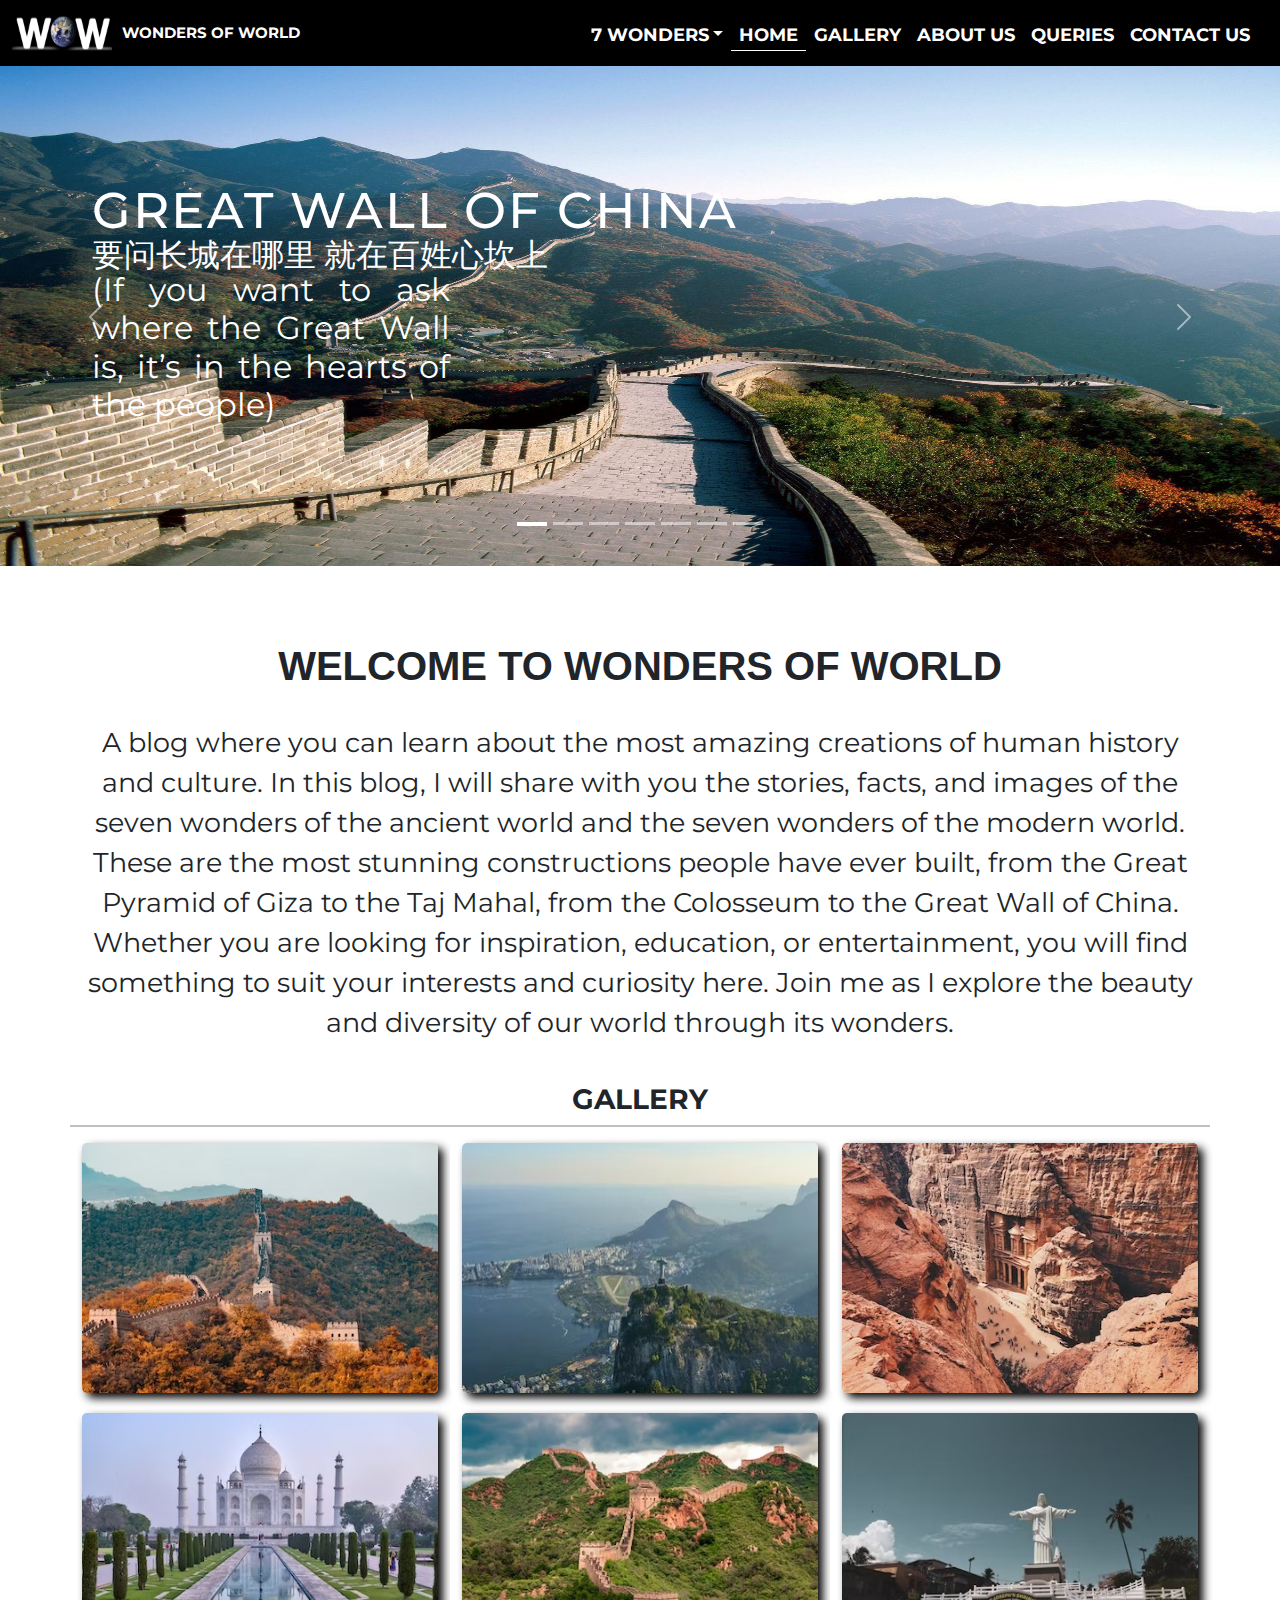
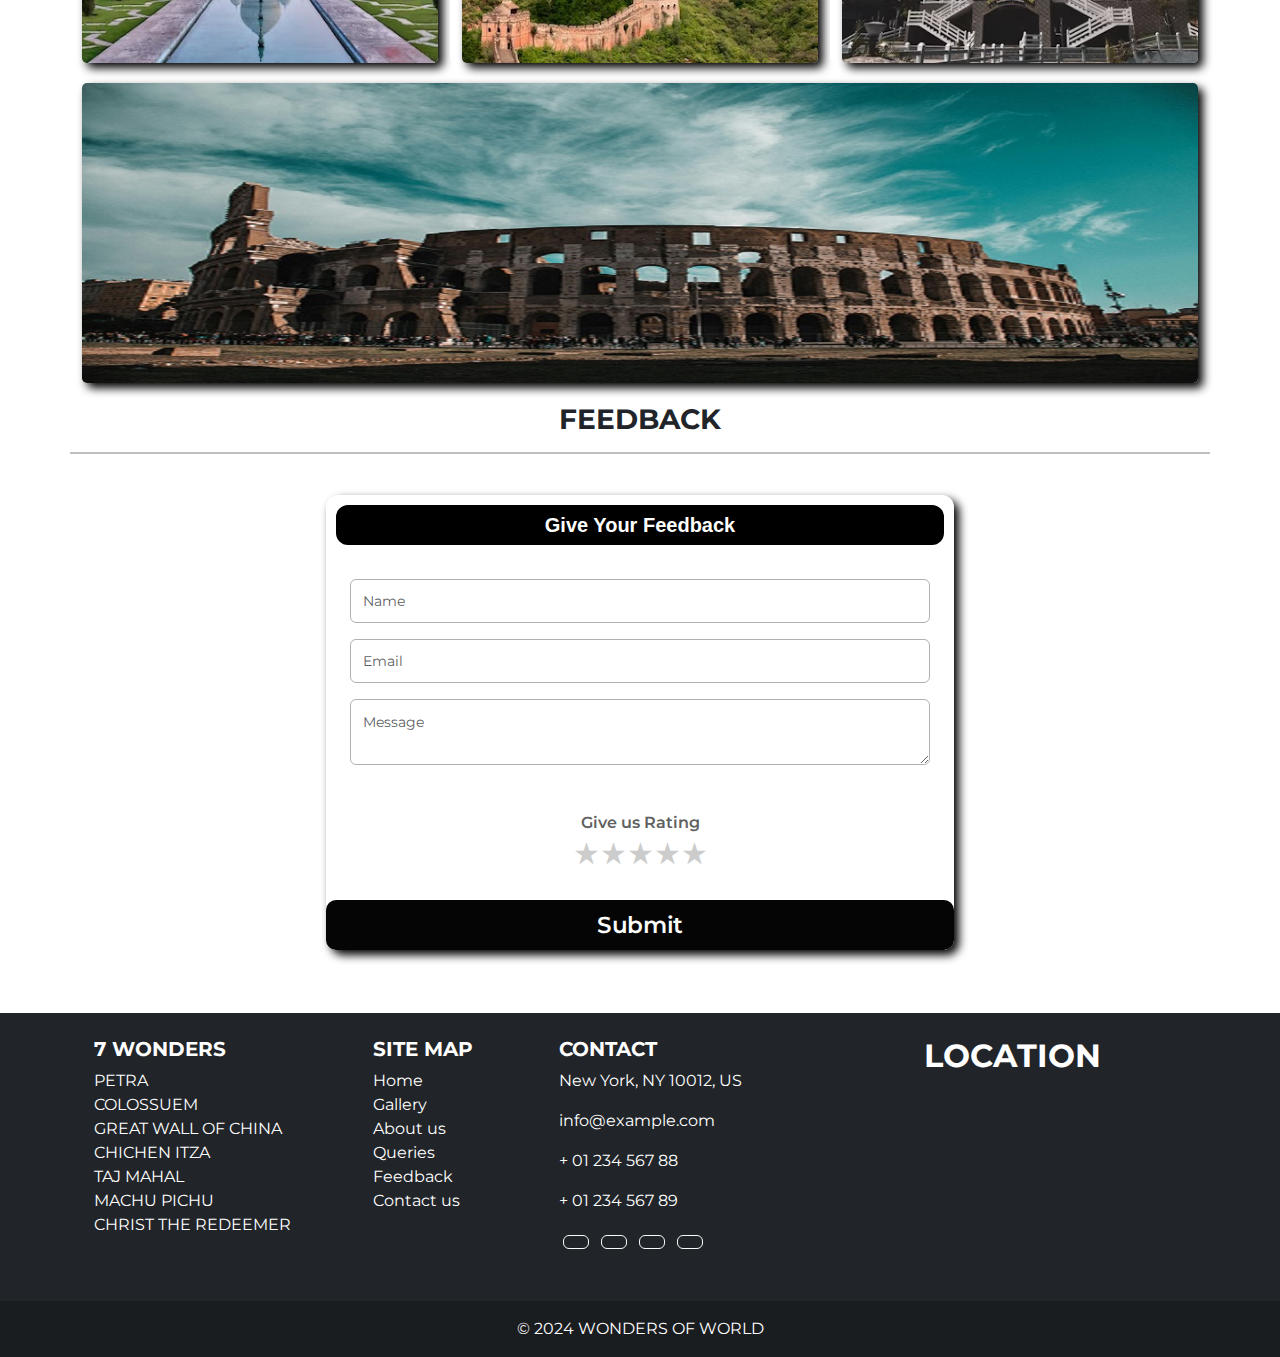
<file: index.html>
<!DOCTYPE html>
<html lang="en">

<head>
  <meta charset="UTF-8">
  <meta http-equiv="X-UA-Compatible" content="IE=edge">
  <meta name="viewport" content="width=device-width, initial-scale=1.0">
  <!-- bootstrap 5 LINK -->

  <link rel="stylesheet" href="bootstrap-5.3.2-dist/css/bootstrap.min.css" />
  <script src="bootstrap-5.3.2-dist/js/bootstrap.min.js"></script>
  <!-- CSS FILE -->
  <link rel="stylesheet" href="style.css">
  <!-- FONT AWESOM CDN LINK -->
  <link rel="stylesheet" href="https://cdnjs.cloudflare.com/ajax/libs/font-awesome/6.5.1/css/all.min.css"
    integrity="sha512-DTOQO9RWCH3ppGqcWaEA1BIZOC6xxalwEsw9c2QQeAIftl+Vegovlnee1c9QX4TctnWMn13TZye+giMm8e2LwA=="
    crossorigin="anonymous" referrerpolicy="no-referrer" />
  <!-- ANIMATE CSS cdnjs -->
  <link href="https://cdnjs.cloudflare.com/ajax/libs/animate.css/3.7.2/animate.min.css" rel="stylesheet">
  <!-- GOGGLE FONT -->
  <link href="https://fonts.googleapis.com/css2?family=Montserrat:wght@400;500;700;900&display=swap" rel="stylesheet">
  <title>WONDERS OF WORLD</title>
</head>

<body class="position-relative">
  <!-- NAVBAR STARTS -->
  <nav class="navbar navbar-expand-md  bg-black">
    <div class="container-fluid">
      <a class="navbar-brand" href="javascript:void(0)"><img src="assets/nav images/white logo.png" height="40px"
          width="100px" class="logo_img">
        <span class="logo text-white">WONDERS OF WORLD</span></a>

      <input type="checkbox" id="checkbox" data-bs-toggle="collapse" data-bs-target="#mynavbar">
      <label for="checkbox" class="toggle">
        <div class="bars" id="bar1"></div>
        <div class="bars" id="bar2"></div>
        <div class="bars" id="bar3"></div>
      </label>

      <div class="collapse navbar-collapse" id="mynavbar">
        <ul class="navbar-nav ms-auto">
          <li class="nav-item dropdown">
            <a class="nav-link dropdown-toggle" href="#" data-bs-toggle="dropdown" aria-expanded="false">7 Wonders</a>
            <ul class="dropdown-menu  t2">
              <li><a class="dropdown-item  ml-2" href="seven wonders/petra.html"><img
                    src="assets/nav images/petradropdown.jpeg" height="50px" width="50px"
                    class="mx-2 drpdwn_img"><span>PETRA</span></a></li>
              <li><a class="dropdown-item option" href="seven wonders/taj mahal.html"><img
                    src="assets/nav images/tajmahaldropdoewn.jpg" height="50px" width="50px"
                    class="mx-2 drpdwn_img"><span>TAJ
                    MAHAL</span></a></li>
              <li><a class="dropdown-item option" href="seven wonders/colosseum.html"><img
                    src="assets/nav images/colloseumdropdown.jpeg" height="50px" width="50px"
                    class="mx-2 drpdwn_img"><span>COLOSSUEM</span></a></li>
              <li><a class="dropdown-item option" href="seven wonders/chichén itza.html"><img
                    src="assets/nav images/chichenitzadropdown.jpeg" height="50px" width="50px"
                    class="mx-2 drpdwn_img"><span>CHICHEN ITZA</span></a></li>
              <li><a class="dropdown-item option" href="seven wonders/machu pichu.html"><img
                    src="assets/nav images/machupichudropdown.jpeg" height="50px" width="50px"
                    class="mx-2 drpdwn_img"><span>MACHU PICHU</span></a></li>
              <li><a class="dropdown-item option" href="seven wonders/the great wall of china.html"><img
                    src="assets/nav images/gwcdropdown.jpeg" height="50px" width="50px"
                    class="mx-2 drpdwn_img"><span>GREAT
                    WALL OF CHINA</span></a></li>
              <li><a class="dropdown-item option" href="seven wonders/christ the redeemer.html"><img
                    src="assets/nav images/christdropdown.jpeg" height="50px" width="50px"
                    class="mx-2 drpdwn_img"><span>CHRIST THE REDEEMER</span></a></li>
            </ul>
          </li>
          <li class="nav-item active ">
            <a class="nav-link" href="#">Home</a>
          </li>

          <li class="nav-item">
            <a class="nav-link" href="gallery/gallery.html">Gallery</a>
          </li>
          <li class="nav-item">
            <a class="nav-link" href="about us/aboutus.html">About us</a>
          </li>
          <li class="nav-item">
            <a class="nav-link" href="queries/queries.html">Queries</a>
          </li>
          <li class="nav-item">
            <a class="nav-link" href="contact us/contactus.html">Contact us</a>
          </li>

        </ul>




      </div>
    </div>
  </nav>
  <!-- NAVBAR END -->
  <!-- CAROUSEL STARTS -->

  <div class="carousel slide" data-bs-ride="carousel" id="carouselExampleIndicators">
    <div class="carousel-indicators">
      <div class="carousel-indicators">
        <button type="button" data-bs-target="#demo" data-bs-slide-to="0" class="active"></button>
        <button type="button" data-bs-target="#demo" data-bs-slide-to="1"></button>
        <button type="button" data-bs-target="#demo" data-bs-slide-to="2"></button>
        <button type="button" data-bs-target="#demo" data-bs-slide-to="3"></button>
        <button type="button" data-bs-target="#demo" data-bs-slide-to="4"></button>
        <button type="button" data-bs-target="#demo" data-bs-slide-to="5"></button>
        <button type="button" data-bs-target="#demo" data-bs-slide-to="6"></button>
      </div>
    </div>
    <div class="carousel-inner ">
      <div class="carousel-item  active">
        <img alt="..." class="d-block w-100 slider_img" src="assets/gallery images/image23.jpg" height="200px">
        <div class="carousel-caption">
          <h5 class="animated bounceInRight one" style="animation-delay:0.5s">GREAT WALL OF CHINA</h5>
          <p class="animated bounceInLeft d-none d-md-block p1" style="animation-delay:0.8s">要问长城在哪里 就在百姓心坎上</p>
          <p class="animated bounceInRight p2c4 d-none d-md-block" style="animation-delay: 1.1s">(If you want to ask
            where the Great Wall is, it’s in the hearts of the people)</p>
        </div>
      </div>
      <div class="carousel-item ">
        <img alt="..." class="d-block w-100 slider_img" src="assets/gallery images/carousel1.jpg">
        <div class="carousel-caption">
          <h5 class="animated bounceInRight two" style="animation-delay: 0.5s">PETRA</h5>
          <p class="animated bounceInLeft d-none d-md-block p1" style="animation-delay: 0.8s">Petra is a brilliant
            display of man's artistry in turning barren rock into a majestic wonder.</p>
          <p class="animated bounceInRight p2c2 d-none d-md-block" style="animation-delay: 1.1s">Edward Jordan</p>
        </div>
      </div>
      <div class="carousel-item">
        <img alt="..." class="d-block w-100 slider_img" src="assets/gallery images/carousel2.jpg">
        <div class="carousel-caption">
          <h5 class="animated bounceInRight three" style="animation-delay: 0.5s">COLOSSUEM</h5>
          <p class="animated bounceInLeft d-none d-md-block p1" style="animation-delay: 0.8s">Capturing history and
            grandeur at the Colosseum Rome.</p>
        </div>
      </div>
      <div class="carousel-item">
        <img alt="..." class="d-block w-100 slider_img" src="assets/gallery images/carousel4.jpg">
        <div class="carousel-caption">
          <h5 class="animated bounceInRight four" style="animation-delay: 0.5s">CHICHEN ITZA</h5>
          <p class="animated bounceInLeft d-none d-md-block p1" style="animation-delay: 0.8s">Uncovering the secrets of
            Chichen Itza, one step at a time.</p>
        </div>
      </div>
      <div class="carousel-item">
        <img alt="..." class="d-block w-100 slider_img" src="assets/gallery images/carousel5.jpg">
        <div class="carousel-caption">
          <h5 class="animated bounceInRight five" style="animation-delay: 0.5s">TAJ MAHAL</h5>
          <p class="animated bounceInLeft d-none d-md-block p1" style="animation-delay: 0.8s">Marble, I perceive, covers
            a multitude of sins.</p>
          <p class="animated bounceInRight p2 d-none d-md-block" style="animation-delay: 1.1s">Aldous Huxley</p>
        </div>
      </div>
      <div class="carousel-item">
        <img alt="..." class="d-block w-100 slider_img" src="assets/gallery images/carousel7.jpeg">
        <div class="carousel-caption">
          <h5 class="animated bounceInRight six" style="animation-delay: 0.5s">CHRIST THE REDEEMER</h5>
          <p class="animated bounceInLeft d-none d-md-block p1" style="animation-delay: 0.8s">Life is short, go to Rio!
          </p>
        </div>
      </div>
      <div class="carousel-item">
        <img alt="..." class="d-block w-100 slider_img" src="assets/gallery images/carousel6.jpg">
        <div class="carousel-caption">
          <h5 class="animated bounceInRight seven" style="animation-delay: 0.5s">MACHU PICHU</h5>
          <p class="animated bounceInLeft d-none d-md-block p1" style="animation-delay: 0.8s">Witnessing the marvels of
            Machu Picchu</p>
        </div>
      </div>
    </div><button class="carousel-control-prev" data-bs-slide="prev" data-bs-target="#carouselExampleIndicators"
      type="button"><span aria-hidden="true" class="carousel-control-prev-icon"></span> <span
        class="visually-hidden">Previous</span></button> <button class="carousel-control-next" data-bs-slide="next"
      data-bs-target="#carouselExampleIndicators" type="button"><span aria-hidden="true"
        class="carousel-control-next-icon"></span> <span class="visually-hidden">Next</span></button>
  </div>
  <!-- CAROUSEL END -->
  <!-- WELCOME MESSAGE START -->
  <div class="row">
    <div class="col-lg-12 container">
      <div class="wm_main">
        <h2 class="text-center wm_header">WELCOME TO WONDERS OF WORLD</h2>
        <p class="container text-center wm_p">A blog where you can learn about the most
          amazing creations of human history and culture. In this blog, I will share with you the stories, facts, and images
          of the seven wonders of the ancient world and the seven wonders of the modern world. These are the most stunning
          constructions people have ever built, from the Great Pyramid of Giza to the Taj Mahal, from the Colosseum to the
          Great Wall of China. Whether you are looking for inspiration, education, or entertainment, you will find something
          to suit your interests and curiosity here. Join me as I explore the beauty and diversity of our world through its
          wonders.
      </div>
    </div>
  </div>


  <!-- WELCOME MESSAGE ENDS -->
  <!-- GALLERY START -->
  <div class="container gallery_cont">


    <div class="row">
      <h3 class="text-center fw-bold">GALLERY</h3>
      <hr style="border:1px solid rgb(5, 5, 5)">
      <div class="col-lg-4 card border-0  gallery" mx-0><img src="assets/gallery images/image1.jpeg" height="250px"
          width="100%" class="gallery_img"></div>
      <div class="col-lg-4 card border-0 gallery mx-0"><img src="assets/gallery images/image14.jpeg" height="250px"
          width="100%" class="gallery_img"></div>
      <div class="col-lg-4 card border-0 gallery mx-0"><img src="assets/gallery images/image11.jpeg" height=250pxx"
          width="100%" class="gallery_img"></div>
      <div class="col-lg-4 card border-0 gallery  mx-0"><img src="assets/gallery images/image3.jpeg" height=250pxx"
          width="100%" class="gallery_img"></div>
      <div class="col-lg-4 card border-0 gallery mx-0">
        <img src="assets/gallery images/image7.jpeg" height="250px" width="100%" class="gallery_img">
      </div>
      <div class=" col-lg-4 card border-0 gallery  mx-0"><img src="assets/gallery images/image9.jpeg" height="250px"
          width="100%" class="gallery_img"></div>
      <div class="col-lg-12 card border-0 gallery "><img src="assets/gallery images/carousel2.jpg" height="300px"
          width="100%" class="gallery_img"></div>
    </div>
  </div>
  <!-- GALLERY END -->
  <!-- FEEDBACK START -->

  <section class="feedback " id="feedback">
    <h3 class="text-center fw-bold ">FEEDBACK</h3>
    <hr class="container" style="border:1px solid rgb(5, 5, 5)">
    <div class="row">
      <div class="offset-lg-3 col-lg-6">
        <form class="form" onsubmit="return validateForm()">
          <div class="header">Give Your Feedback</div>
          <div class="inputs">
            <input  id="name" placeholder="Name" class="input form-control" type="text">
            <input id="email" placeholder="Email" class="input form-control" type="email">
            <textarea  id="message" placeholder="Message" class="input form-control"></textarea>
            <p class="star_lable text-center" style="border:0">Give us Rating</p>
            <div class="rating  ">
              <input value="1" name="rating" id="star1" type="radio">
              <label for="star1"></label>
              <input value="2" name="rating" id="star2" type="radio">
              <label for="star2"></label>
              <input value="3" name="rating" id="star3" type="radio">
              <label for="star3"></label>
              <input value="4" name="rating" id="star4" type="radio">
              <label for="star4"></label>
              <input value="5" name="rating" id="star5" type="radio">
              <label for="star5"></label>
    
            </div>
          </div>
          <button class="button type1" type="submit"></button> </div>
        </form>
      </div>
    </div>
    


  </section>
  <!-- FEEDBACK END -->
 
 



  <!-- Footer -->
  <footer class="bg-dark text-center text-white">
    <div class="container p-4">
      <div class="row">
        <div class="col-lg-3 col-md-6 mb-4 mb-md-0 text-start">
          <h5 class="text-uppercase fw-bold">7 Wonders</h5>
          <ul class="list-unstyled mb-0">
            <li><a href="./seven wonders/petra.html" class="text-white text-decoration-none">PETRA</a></li>
            <li><a href="./seven wonders/colosseum.html" class="text-white text-decoration-none">COLOSSUEM</a></li>
            <li><a href="./seven wonders/the great wall of china.html" class="text-white text-decoration-none">GREAT WALL OF CHINA</a></li>
            <li><a href="./seven wonders/chichén itza.html" class="text-white text-decoration-none">CHICHEN ITZA</a></li>
            <li><a href="./seven wonders/taj mahal.html" class="text-white text-decoration-none">TAJ MAHAL</a></li>
            <li><a href="./seven wonders/machu pichu.html" class="text-white text-decoration-none">MACHU PICHU</a></li>
            <li><a href="./seven wonders/christ the redeemer.html" class="text-white text-decoration-none">CHRIST THE REDEEMER</a></li>
          </ul>
        </div>
        <div class="col-lg-2 col-md-6 mb-4 mb-md-0 text-start">
          <h5 class="text-uppercase fw-bold">Site map</h5>
          <ul class="list-unstyled mb-0">
            <li><a href="./index.html" class="text-white text-decoration-none">Home</a></li>
            <li><a href="./gallery/gallery.html" class="text-white text-decoration-none">Gallery</a></li>
            <li><a href="./about us/aboutus.html" class="text-white text-decoration-none">About us</a></li>
            <li><a href="./queries/queries.html" class="text-white text-decoration-none">Queries</a></li>
            <li><a href="./index.html #feedback" class="text-white text-decoration-none">Feedback</a></li>
            <li><a href="./contact us/contactus.html" class="text-white text-decoration-none">Contact us</a></li>
          </ul>
        </div>
        <div class="col-lg-3 col-md-6 mb-4 mb-md-0 text-start">
          <h5 class="text-uppercase fw-bold">Contact</h5>
          <p><i class="fas fa-home mr-3"></i> New York, NY 10012, US</p>
          <p><i class="fas fa-envelope mr-3"></i> info@example.com</p>
          <p><i class="fas fa-phone mr-3"></i> + 01 234 567 88</p>
          <p><i class="fas fa-print mr-3"></i> + 01 234 567 89</p>
          <div class="mb-4">
            <a class="btn btn-outline-light btn-floating m-1" href="#!" role="button"><i
                class="fab fa-facebook-f"></i></a>
            <a class="btn btn-outline-light btn-floating m-1" href="#!" role="button"><i class="fab fa-twitter"></i></a>
            <a class="btn btn-outline-light btn-floating m-1" href="#!" role="button"><i class="fab fa-google"></i></a>
            <a class="btn btn-outline-light btn-floating m-1" href="#!" role="button"><i
                class="fab fa-linkedin-in"></i></a>
          </div>
        </div>
        <div class="col-lg-4 col-md-6 mb-4 mb-md-0">
          <h2 class="text-uppercase fw-bold">Location</h2>
          <div class="embed-responsive embed-responsive-16by15">
            <iframe
              src="https://www.google.com/maps/embed?pb=!1m18!1m12!1m3!1d3619.313992521784!2d67.14924997586847!3d24.88726914418329!2m3!1f0!2f0!3f0!3m2!1i1024!2i768!4f13.1!3m3!1m2!1s0x3eb339999415e0c3%3A0x36742eee0fd9c291!2sAptech%20Metro%20Star%20Gate!5e0!3m2!1sen!2s!4v1706617095991!5m2!1sen!2s"
              width="100%" height="100%" style="border:0;" allowfullscreen="" loading="lazy"
              referrerpolicy="no-referrer-when-downgrade"></iframe>
          </div>
        </div>
      </div>
    </div>
    <div class="text-center p-3" style="background-color: rgba(0, 0, 0, 0.2);">
      © 2024 WONDERS OF WORLD
    </div>
  </footer>
  <!-- Footer -->


  <!-- End of .container -->
</body>

</html>
<!-- NAVBAR DROPDOWN JAVASCRIPT -->
<script>
  $(document).ready(function () {
    $('.dropdown').hover(function () {
      $(this).addClass('show');
      $(this).find('.dropdown-menu').addClass('show');
    }, function () {
      $(this).removeClass('show');
      $(this).find('.dropdown-menu').removeClass('show');
    });
  });
</script>

<!-- JQUERY -->
<script src="https://code.jquery.com/jquery-3.3.1.slim.min.js"
  integrity="sha384-q8i/X+965DzO0rT7abK41JStQIAqVgRVzpbzo5smXKp4YfRvH+8abtTE1Pi6jizo" crossorigin="anonymous"></script>
<script src="https://cdn.jsdelivr.net/npm/popper.js@1.14.3/dist/umd/popper.min.js"
  integrity="sha384-ZMP7rVo3mIykV+2+9J3UJ46jBk0WLaUAdn689aCwoqbBJiSnjAK/l8WvCWPIPm49" crossorigin="anonymous"></script>
<script src="https://cdn.jsdelivr.net/npm/bootstrap@4.1.3/dist/js/bootstrap.min.js"
  integrity="sha384-ChfqqxuZUCnJSK3+MXmPNIyE6ZbWh2IMqE241rYiqJxyMiZ6OW/JmZQ5stwEULTy" crossorigin="anonymous"></script>
<script src="https://cdnjs.cloudflare.com/ajax/libs/jquery/3.7.1/jquery.min.js"
  integrity="sha512-v2CJ7UaYy4JwqLDIrZUI/4hqeoQieOmAZNXBeQyjo21dadnwR+8ZaIJVT8EE2iyI61OV8e6M8PP2/4hpQINQ/g=="
  crossorigin="anonymous" referrerpolicy="no-referrer"></script>



  <script>
    function validateForm() {
      var name = document.getElementById("name").value;
      var email = document.getElementById("email").value;
      var message = document.getElementById("message").value;
      var rating = document.querySelector('input[name="rating"]:checked');
    
      // Name validation
      if (!name) {
        alert("Name is required");
        return false;
      }
    
      // Email validation
      if (!email) {
        alert("Email is required");
        return false;
      } else if (!isValidEmail(email)) {
        alert("Invalid email format");
        return false;
      }
    
      // Message validation
      if (!message) {
        alert("Message is required");
        return false;
      }
    
      // Rating validation
      if (!rating) {
        alert("Rating is required");
        return false;
      }
    
      return true;
    }
    
    function isValidEmail(email) {
      // Very basic email validation, you might want to use a more comprehensive method
      var emailRegex = /\S+@\S+\.\S+/;
      return emailRegex.test(email);
    }
    </script>
</file>
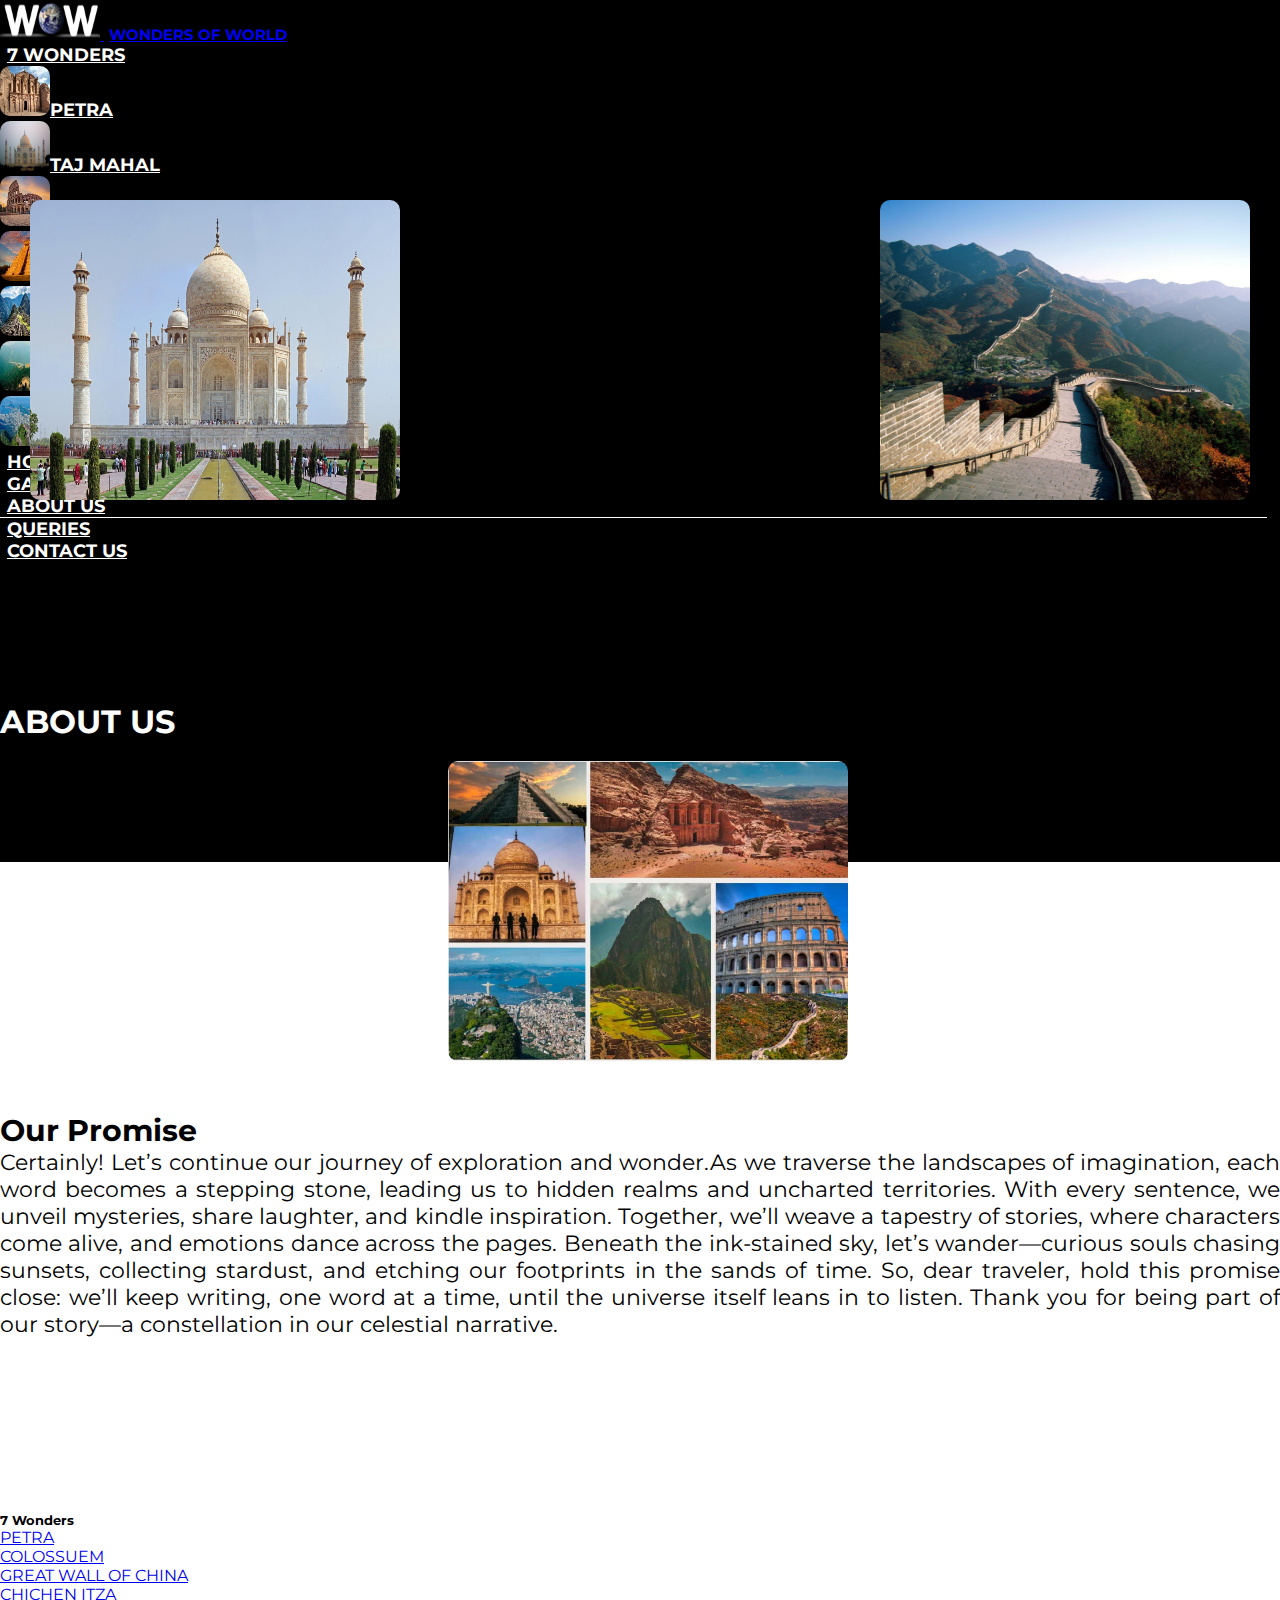
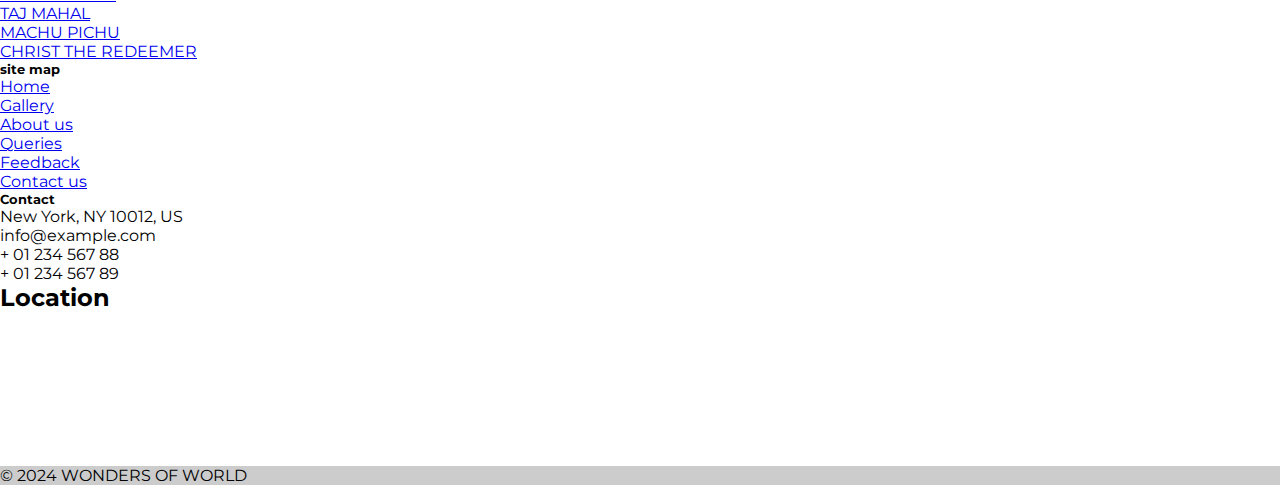
<file: about us/aboutus.html>
<!DOCTYPE html>
<html lang="en">

<head>
    <meta charset="UTF-8">
    <meta name="viewport" content="width=device-width, initial-scale=1.0">
    <!-- bootstrap 5 LINK -->
    <link rel="stylesheet" href="https://cdnjs.cloudflare.com/ajax/libs/bootstrap/5.3.2/css/bootstrap.min.css"
        integrity="sha512-b2QcS5SsA8tZodcDtGRELiGv5SaKSk1vDHDaQRda0htPYWZ6046lr3kJ5bAAQdpV2mmA/4v0wQF9MyU6/pDIAg=="
        crossorigin="anonymous" referrerpolicy="no-referrer" />
    <script src="https://cdnjs.cloudflare.com/ajax/libs/bootstrap/5.3.2/js/bootstrap.bundle.min.js"
        integrity="sha512-X/YkDZyjTf4wyc2Vy16YGCPHwAY8rZJY+POgokZjQB2mhIRFJCckEGc6YyX9eNsPfn0PzThEuNs+uaomE5CO6A=="
        crossorigin="anonymous" referrerpolicy="no-referrer"></script>
    <!-- CSS FILE -->
    <link rel="stylesheet" href="style.css">
    <!-- FONT AWESOM CDN LINK -->
    <link rel="stylesheet" href="https://cdnjs.cloudflare.com/ajax/libs/font-awesome/6.5.1/css/all.min.css"
        integrity="sha512-DTOQO9RWCH3ppGqcWaEA1BIZOC6xxalwEsw9c2QQeAIftl+Vegovlnee1c9QX4TctnWMn13TZye+giMm8e2LwA=="
        crossorigin="anonymous" referrerpolicy="no-referrer" />
    <!-- GOGGLE FONT -->
    <link href="https://fonts.googleapis.com/css2?family=Montserrat:wght@400;500;700;900&display=swap" rel="stylesheet">
    <title>WONDERS OF WORLD</title>
</head>

<body>
    <!-- NAVBAR STARTS -->
    <nav class="navbar navbar-expand-md  bg-black">
        <div class="container-fluid">
            <a class="navbar-brand" href="javascript:void(0)"><img src="assets/nav images/white logo.png" height="40px"
                    width="100px" class="logo_img">
                <span class="logo text-white">WONDERS OF WORLD</span></a>
            <input type="checkbox" id="checkbox" data-bs-toggle="collapse" data-bs-target="#mynavbar">
            <label for="checkbox" class="toggle">
                <div class="bars" id="bar1"></div>
                <div class="bars" id="bar2"></div>
                <div class="bars" id="bar3"></div>
            </label>
            <div class="collapse navbar-collapse" id="mynavbar">
                <ul class="navbar-nav ms-auto">
                    <li class="nav-item dropdown ">
                        <a class="nav-link dropdown-toggle" href="#" data-bs-toggle="dropdown" aria-expanded="false">7
                            Wonders</a>
                        <ul class="dropdown-menu ">
                            <li><a class="dropdown-item  option ml-2" href="../seven wonders/petra.html"><img
                                        src="assets/nav images/petradropdown.jpeg" height="50px" width="50px"
                                        class="mx-2 drpdwn_img">PETRA</a></li>
                            <li><a class="dropdown-item option" href="../seven wonders/taj mahal.html"><img
                                        src="assets/nav images/tajmahaldropdoewn.jpg" height="50px" width="50px"
                                        class="mx-2 drpdwn_img">TAJ MAHAL</a></li>
                            <li><a class="dropdown-item option" href="../seven wonders/colosseum.html"><img
                                        src="assets/nav images/colloseumdropdown.jpeg" height="50px" width="50px"
                                        class="mx-2 drpdwn_img">COLOSSUEM</a></li>
                            <li><a class="dropdown-item option" href="../seven wonders/chichén itza.html"><img
                                        src="assets/nav images/chichenitzadropdown.jpeg" height="50px" width="50px"
                                        class="mx-2 drpdwn_img">CHICHEN ITZA</a></li>
                            <li><a class="dropdown-item option" href="../seven wonders/machu pichu.html"><img
                                        src="assets/nav images/machupichudropdown.jpeg" height="50px" width="50px"
                                        class="mx-2 drpdwn_img">MACHU PICHU</a></li>
                            <li><a class="dropdown-item option"
                                    href="../seven wonders/the great wall of china.html"><img
                                        src="assets/nav images/gwcdropdown.jpeg" height="50px" width="50px"
                                        class="mx-2 drpdwn_img">GREAT WALL OF CHINA</a></li>
                            <li><a class="dropdown-item option" href="../seven wonders/christ the redeemer.html"><img
                                        src="assets/nav images/christdropdown.jpeg" height="50px" width="50px"
                                        class="mx-2 drpdwn_img">CHRIST THE REDEEMER</a></li>
                        </ul>
                    </li>
                    <li class="nav-item  ">
                        <a class="nav-link" href="../index.html">Home</a>
                    </li>
                    <li class="nav-item">
                        <a class="nav-link" href="../gallery/gallery.html">Gallery</a>
                    </li>
                    <li class="nav-item active">
                        <a class="nav-link" href="../about us/aboutus.html">About us</a>
                    </li>
                    <li class="nav-item">
                        <a class="nav-link" href="../queries/queries.html">Queries</a>
                    </li>
                    <li class="nav-item">
                        <a class="nav-link" href="../contact us/contactus.html">Contact us</a>
                    </li>
                </ul>
            </div>
        </div>
    </nav>
    <!-- NAVBAR END -->
    <!-- ABOUT US START -->
    <div class="about_us_cont">
        <h1 class="about_us_header text-center">ABOUT US</h1>
        <div class="about_us_image d-none d-md-block">
            <img src="assets/images/wonders-of-the-world.webp" height="300px" width="100%">
        </div>
        <div class="about_us_image1 d-none d-md-block">
            <img src="assets/images/image20.jpg" alt="" class="src" height="300px">
        </div>
        <div class="about_us_image2 d-none d-md-block ">
            <img src="assets/images/image23.jpg" alt="" class="src" height="300px">
        </div>
    </div>
    <div class="main_content container">
        <h3 class="text-center about_us_header2">Our Promise</h3>
        <p> Certainly! Let’s continue our journey of exploration and wonder.As we traverse the landscapes of
            imagination, each word becomes a stepping stone, leading us to hidden realms and uncharted territories.
            With every sentence, we unveil mysteries, share laughter, and kindle inspiration.
            Together, we’ll weave a tapestry of stories, where characters come alive, and emotions dance across the
            pages. Beneath the ink-stained sky, let’s wander—curious souls chasing sunsets, collecting stardust, and
            etching our footprints in the sands of time.
            So, dear traveler, hold this promise close: we’ll keep writing, one word at a time, until the universe
            itself leans in to listen. Thank you for being part of our story—a constellation in our celestial
            narrative.
        </p>
    </div>
    <!-- Footer -->
  <footer class="bg-dark text-center text-white">
        <div class="container p-4">
            <div class="row">
                <div class="col-lg-3 col-md-6 mb-4 mb-md-0 text-start">
                    <h5 class="text-uppercase fw-bold">7 Wonders</h5>
                    <ul class="list-unstyled mb-0">
                        <li><a href="../seven wonders/petra.html" class="text-white text-decoration-none">PETRA</a></li>
                        <li><a href="../seven wonders/colosseum.html"
                                class="text-white text-decoration-none">COLOSSUEM</a></li>
                        <li><a href="../seven wonders/the great wall of china.html"
                                class="text-white text-decoration-none">GREAT WALL OF CHINA</a></li>
                        <li><a href="../seven wonders/chichén itza.html" class="text-white text-decoration-none">CHICHEN
                                ITZA</a></li>
                        <li><a href="../seven wonders/taj mahal.html" class="text-white text-decoration-none">TAJ
                                MAHAL</a></li>
                        <li><a href="../seven wonders/machu pichu.html" class="text-white text-decoration-none">MACHU
                                PICHU</a></li>
                        <li><a href="../seven wonders/christ the redeemer.html"
                                class="text-white text-decoration-none">CHRIST THE REDEEMER</a></li>
                    </ul>
                </div>
                <div class="col-lg-2 col-md-6 mb-4 mb-md-0 text-start">
                    <h5 class="text-uppercase fw-bold">site map</h5>
                    <ul class="list-unstyled mb-0">
                        <li><a href="../index.html" class="text-white text-decoration-none">Home</a></li>
                        <li><a href="../gallery/gallery.html" class="text-white text-decoration-none">Gallery</a></li>
                        <li><a href="../about us/aboutus.html" class="text-white text-decoration-none">About us</a></li>
                        <li><a href="../queries/queries.html" class="text-white text-decoration-none">Queries</a></li>
                        <li><a href="../index.html #feedback " class="text-white text-decoration-none">Feedback</a></li>
                        <li><a href="../contact us/contactus.html" class="text-white text-decoration-none">Contact
                                us</a></li>
                    </ul>

                </div>
                <div class="col-lg-3 col-md-6 mb-4 mb-md-0 text-start">
                    <h5 class="text-uppercase fw-bold">Contact</h5>
                    <p><i class="fas fa-home mr-3"></i> New York, NY 10012, US</p>
                    <p><i class="fas fa-envelope mr-3"></i> info@example.com</p>
                    <p><i class="fas fa-phone mr-3"></i> + 01 234 567 88</p>
                    <p><i class="fas fa-print mr-3"></i> + 01 234 567 89</p>
                    <div class="mb-4">
                        <a class="btn btn-outline-light btn-floating m-1" href="#!" role="button"><i
                                class="fab fa-facebook-f"></i></a>
                        <a class="btn btn-outline-light btn-floating m-1" href="#!" role="button"><i
                                class="fab fa-twitter"></i></a>
                        <a class="btn btn-outline-light btn-floating m-1" href="#!" role="button"><i
                                class="fab fa-google"></i></a>
                        <a class="btn btn-outline-light btn-floating m-1" href="#!" role="button"><i
                                class="fab fa-linkedin-in"></i></a>
                    </div>
                </div>
                <div class="col-lg-4 col-md-6 mb-4 mb-md-0">
                    <h2 class="text-uppercase fw-bold">Location</h2>
                    <div class="embed-responsive embed-responsive-16by15">
                        <iframe
                            src="https://www.google.com/maps/embed?pb=!1m18!1m12!1m3!1d3619.313992521784!2d67.14924997586847!3d24.88726914418329!2m3!1f0!2f0!3f0!3m2!1i1024!2i768!4f13.1!3m3!1m2!1s0x3eb339999415e0c3%3A0x36742eee0fd9c291!2sAptech%20Metro%20Star%20Gate!5e0!3m2!1sen!2s!4v1706617095991!5m2!1sen!2s"
                            width="100%" height="100%" style="border:0;" allowfullscreen="" loading="lazy"
                            referrerpolicy="no-referrer-when-downgrade"></iframe>
                    </div>
                </div>
            </div>
        </div>
        <div class="text-center p-3" style="background-color: rgba(0, 0, 0, 0.2);">
            © 2024 WONDERS OF WORLD
        </div>
    </footer>  
    <!-- Footer -->
</body>

</html>
<!-- DROPDOWN SCRIPT -->
<script>
    $(document).ready(function () {
        $('.dropdown').hover(function () {
            $(this).addClass('show');
            $(this).find('.dropdown-menu').addClass('show');
        }, function () {
            $(this).removeClass('show');
            $(this).find('.dropdown-menu').removeClass('show');
        });
    });


</script>
</file>
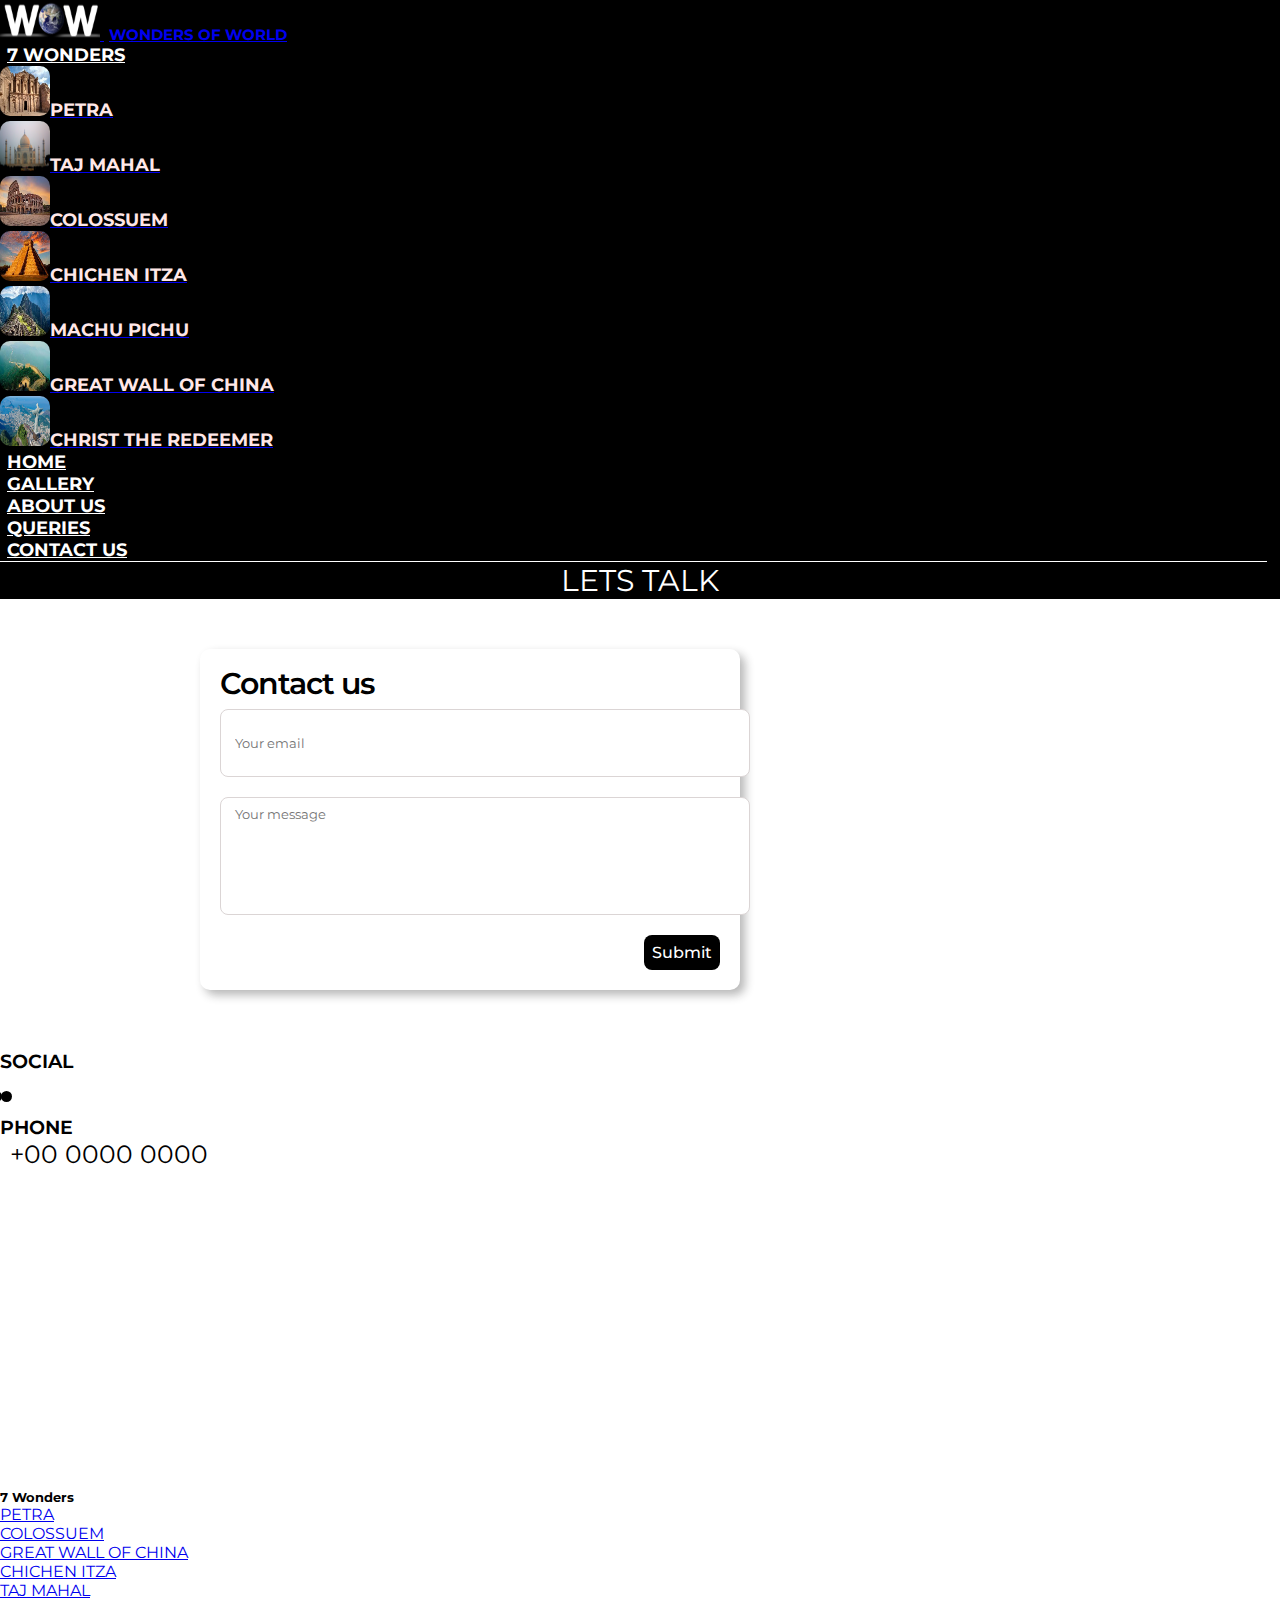
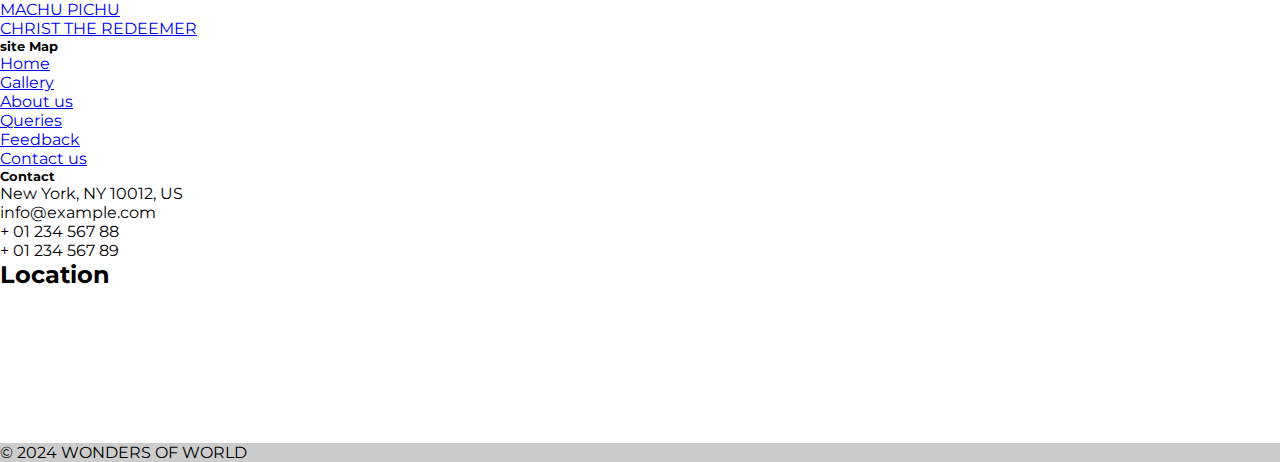
<file: contact us/contactus.html>
<!DOCTYPE html>
<html lang="en">

<head>
  <meta charset="UTF-8">
  <meta http-equiv="X-UA-Compatible" content="IE=edge">
  <meta name="viewport" content="width=device-width, initial-scale=1.0">
  <!-- bootstrap 5 LINK -->

  <link rel="stylesheet" href="https://cdnjs.cloudflare.com/ajax/libs/bootstrap/5.3.2/css/bootstrap.min.css"
    integrity="sha512-b2QcS5SsA8tZodcDtGRELiGv5SaKSk1vDHDaQRda0htPYWZ6046lr3kJ5bAAQdpV2mmA/4v0wQF9MyU6/pDIAg=="
    crossorigin="anonymous" referrerpolicy="no-referrer" />
  <script src="https://cdnjs.cloudflare.com/ajax/libs/bootstrap/5.3.2/js/bootstrap.bundle.min.js"
    integrity="sha512-X/YkDZyjTf4wyc2Vy16YGCPHwAY8rZJY+POgokZjQB2mhIRFJCckEGc6YyX9eNsPfn0PzThEuNs+uaomE5CO6A=="
    crossorigin="anonymous" referrerpolicy="no-referrer"></script>
  <!-- CSS FILE -->
  <link rel="stylesheet" href="style.css">
  <!-- FONT AWESOM CDN LINK -->
  <link rel="stylesheet" href="https://cdnjs.cloudflare.com/ajax/libs/font-awesome/6.5.1/css/all.min.css"
    integrity="sha512-DTOQO9RWCH3ppGqcWaEA1BIZOC6xxalwEsw9c2QQeAIftl+Vegovlnee1c9QX4TctnWMn13TZye+giMm8e2LwA=="
    crossorigin="anonymous" referrerpolicy="no-referrer" />
  <!-- GOGGLE FONT -->
  <link href="https://fonts.googleapis.com/css2?family=Montserrat:wght@400;500;700;900&display=swap" rel="stylesheet">
  <title>WONDERS OF WORLD</title>
</head>

<body>
  <!-- NAVBAR STARTS -->
  <nav class="navbar navbar-expand-md bg-black">
    <div class="container-fluid">
      <a class="navbar-brand" href="javascript:void(0)"><img src="assets/nav images/white logo.png" height="40px"
          width="100px" class="logo_img">
        <span class="logo text-white">WONDERS OF WORLD</span></a>

      <input type="checkbox" id="checkbox" data-bs-toggle="collapse" data-bs-target="#mynavbar">
      <label for="checkbox" class="toggle">
        <div class="bars" id="bar1"></div>
        <div class="bars" id="bar2"></div>
        <div class="bars" id="bar3"></div>
      </label>

      <div class="collapse navbar-collapse" id="mynavbar">
        <ul class="navbar-nav ms-auto">
          <li class="nav-item dropdown">
            <a class="nav-link dropdown-toggle" href="#" data-bs-toggle="dropdown" aria-expanded="false">7 Wonders</a>
            <ul class="dropdown-menu  t2">
              <li><a class="dropdown-item  ml-2" href="../seven wonders/petra.html"><img
                    src="assets/nav images/petradropdown.jpeg" height="50px" width="50px"
                    class="mx-2 drpdwn_img"><span>PETRA</span></a></li>
              <li><a class="dropdown-item option" href="../seven wonders/taj mahal.html"><img
                    src="assets/nav images/tajmahaldropdoewn.jpg" height="50px" width="50px"
                    class="mx-2 drpdwn_img"><span>TAJ
                    MAHAL</span></a></li>
              <li><a class="dropdown-item option" href="../seven wonders/colosseum.html"><img
                    src="assets/nav images/colloseumdropdown.jpeg" height="50px" width="50px"
                    class="mx-2 drpdwn_img"><span>COLOSSUEM</span></a></li>
              <li><a class="dropdown-item option" href="../seven wonders/chichén itza.html"><img
                    src="assets/nav images/chichenitzadropdown.jpeg" height="50px" width="50px"
                    class="mx-2 drpdwn_img"><span>CHICHEN ITZA</span></a></li>
              <li><a class="dropdown-item option" href="../seven wonders/machu pichu.html"><img
                    src="assets/nav images/machupichudropdown.jpeg" height="50px" width="50px"
                    class="mx-2 drpdwn_img"><span>MACHU PICHU</span></a></li>
              <li><a class="dropdown-item option" href="../seven wonders/the great wall of china.html"><img
                    src="assets/nav images/gwcdropdown.jpeg" height="50px" width="50px"
                    class="mx-2 drpdwn_img"><span>GREAT
                    WALL OF CHINA</span></a></li>
              <li><a class="dropdown-item option" href="../seven wonders/christ the redeemer.html"><img
                    src="assets/nav images/christdropdown.jpeg" height="50px" width="50px"
                    class="mx-2 drpdwn_img"><span>CHRIST THE REDEEMER</span></a></li>
            </ul>
          </li>
          <li class="nav-item ">
            <a class="nav-link" href="../index.html">Home</a>
          </li>

          <li class="nav-item">
            <a class="nav-link" href="../gallery/gallery.html">Gallery</a>
          </li>
          <li class="nav-item">
            <a class="nav-link" href="../about us/aboutus.html">About us</a>
          </li>
          <li class="nav-item">
            <a class="nav-link" href="../queries/queries.html">Queries</a>
          </li>
          <li class="nav-item active">
            <a class=" nav-link" href="../contact us/contactus.html">Contact us</a>
          </li>

        </ul>




      </div>
    </div>
  </nav>
  <!-- NAVBAR END -->
  <!-- CONTACT US FORM START -->


  
  <div class="main" >
    <div class="header">LETS TALK</div>
    <div class="row">
      <div class="col-lg-8">
        <!-- <form class="form">
          <div class="title">Contact us</div>
          <input type="text" placeholder="Your email" class="input">
          <textarea placeholder="Your message"></textarea>

          <button>Submit</button>
        </form> -->
        <!-- <form class="form" onsubmit="return validateForm()">
          <div class="title">Contact us</div>
          <input type="text" id="email" placeholder="Your email" class="input">
          <div id="emailError" class="error"></div>
          <textarea id="message" placeholder="Your message"></textarea>
          <div id="messageError" class="error"></div>
          <button type="submit">Submit</button>
        </form> -->
        <form class="form" onsubmit="return validateForm()">
          <div class="title mb-3">Contact us</div>
          <input type="text" id="email" placeholder="Your email" class="form-control">
          <div id="emailError" class="error"></div>
          <textarea id="message" placeholder="Your message" class="form-control"></textarea>
          <div id="messageError" class="error"></div>
          <button type="submit" class="btn btn-primary mt-3">Submit</button>
        </form>
      
      
      </div>
      <div class="col-lg-3 social_cont ">
        <h3 class="social_header">SOCIAL</h3>
        <ul class="list-unstyled ">
          <li>
            <i class="facebook fa-brands fa-facebook"></i>
          </li>
          <li>
            <i class="google fa-brands fa-google"></i>
          </li>
          <li>
            <i class="linkedin fa-brands fa-linkedin"></i>
          </li>
          <li>
            <i class="twitter fa-brands fa-square-twitter"></i>
          </li>
        </ul>
        <h3 class="phone_header">PHONE</h3>
        <ul class="display-flex list-unstyled phone_ul">
          <li><i class="fa-solid fa-phone"></i></li>
          <li>+00 0000 0000</li>
        </ul>


      </div>
    </div>

  </div>
  <div class="map container">
    <iframe
      src="https://www.google.com/maps/embed?pb=!1m18!1m12!1m3!1d3477.93467672438!2d67.14924997520102!3d24.88726427791173!2m3!1f0!2f0!3f0!3m2!1i1024!2i768!4f13.1!3m3!1m2!1s0x3eb339999415e0c3%3A0x36742eee0fd9c291!2sAptech%20Metro%20Star%20Gate!5e1!3m2!1sen!2s!4v1707062238129!5m2!1sen!2s"
      width="100%" height="300" style="border:0;" allowfullscreen="true" loading="lazy"
      referrerpolicy="no-referrer-when-downgrade"></iframe>
  </div>
  <!-- CONTACT US FORM END-->
  <!-- FOOTER STARTS -->
  <footer class="bg-dark text-center text-white">
    <div class="container p-4">
        <div class="row">
            <div class="col-lg-3 col-md-6 mb-4 mb-md-0 text-start">
                <h5 class="text-uppercase fw-bold">7 Wonders</h5>
                <ul class="list-unstyled mb-0">
                    <li><a href="../seven wonders/petra.html" class="text-white text-decoration-none">PETRA</a></li>
                    <li><a href="../seven wonders/colosseum.html"
                            class="text-white text-decoration-none">COLOSSUEM</a></li>
                    <li><a href="../seven wonders/the great wall of china.html"
                            class="text-white text-decoration-none">GREAT WALL OF CHINA</a></li>
                    <li><a href="../seven wonders/chichén itza.html" class="text-white text-decoration-none">CHICHEN
                            ITZA</a></li>
                    <li><a href="../seven wonders/taj mahal.html" class="text-white text-decoration-none">TAJ
                            MAHAL</a></li>
                    <li><a href="../seven wonders/machu pichu.html" class="text-white text-decoration-none">MACHU
                            PICHU</a></li>
                    <li><a href="../seven wonders/christ the redeemer.html"
                            class="text-white text-decoration-none">CHRIST THE REDEEMER</a></li>
                </ul>
            </div>
            <div class="col-lg-2 col-md-6 mb-4 mb-md-0 text-start">
                <h5 class="text-uppercase fw-bold">site Map</h5>
                <ul class="list-unstyled mb-0">
                    <li><a href="../index.html" class="text-white text-decoration-none">Home</a></li>
                    <li><a href="../gallery/gallery.html" class="text-white text-decoration-none">Gallery</a></li>
                    <li><a href="../about us/aboutus.html" class="text-white text-decoration-none">About us</a></li>
                    <li><a href="../queries/queries.html" class="text-white text-decoration-none">Queries</a></li>
                    <li><a href="../index.html #feedback " class="text-white text-decoration-none">Feedback</a></li>
                    <li><a href="../contact us/contactus.html" class="text-white text-decoration-none">Contact
                            us</a></li>
                </ul>

            </div>
            <div class="col-lg-3 col-md-6 mb-4 mb-md-0 text-start">
                <h5 class="text-uppercase fw-bold">Contact</h5>
                <p><i class="fas fa-home mr-3"></i> New York, NY 10012, US</p>
                <p><i class="fas fa-envelope mr-3"></i> info@example.com</p>
                <p><i class="fas fa-phone mr-3"></i> + 01 234 567 88</p>
                <p><i class="fas fa-print mr-3"></i> + 01 234 567 89</p>
                <div class="mb-4">
                    <a class="btn btn-outline-light btn-floating m-1" href="#!" role="button"><i
                            class="fab fa-facebook-f"></i></a>
                    <a class="btn btn-outline-light btn-floating m-1" href="#!" role="button"><i
                            class="fab fa-twitter"></i></a>
                    <a class="btn btn-outline-light btn-floating m-1" href="#!" role="button"><i
                            class="fab fa-google"></i></a>
                    <a class="btn btn-outline-light btn-floating m-1" href="#!" role="button"><i
                            class="fab fa-linkedin-in"></i></a>
                </div>
            </div>
            <div class="col-lg-4 col-md-6 mb-4 mb-md-0">
                <h2 class="text-uppercase fw-bold">Location</h2>
                <div class="embed-responsive embed-responsive-16by15">
                    <iframe
                        src="https://www.google.com/maps/embed?pb=!1m18!1m12!1m3!1d3619.313992521784!2d67.14924997586847!3d24.88726914418329!2m3!1f0!2f0!3f0!3m2!1i1024!2i768!4f13.1!3m3!1m2!1s0x3eb339999415e0c3%3A0x36742eee0fd9c291!2sAptech%20Metro%20Star%20Gate!5e0!3m2!1sen!2s!4v1706617095991!5m2!1sen!2s"
                        width="100%" height="100%" style="border:0;" allowfullscreen="" loading="lazy"
                        referrerpolicy="no-referrer-when-downgrade"></iframe>
                </div>
            </div>
        </div>
    </div>
    <div class="text-center p-3" style="background-color: rgba(0, 0, 0, 0.2);">
        © 2024 WONDERS OF WORLD
    </div>
</footer>  
  <!-- FOOTER END -->
</body>

</html>
<!-- NAVBAR DROPDOWN JAVASCRIPT -->
<script>
  $(document).ready(function () {
    $('.dropdown').hover(function () {
      $(this).addClass('show');
      $(this).find('.dropdown-menu').addClass('show');
    }, function () {
      $(this).removeClass('show');
      $(this).find('.dropdown-menu').removeClass('show');
    });
  });
</script>
<!-- FORM VALIDATION -->

  <script>
    function validateForm() {
      var email = document.getElementById("email").value;
      var message = document.getElementById("message").value;
    
      // Email validation
      if (!email) {
        alert("Please fill out your email.");
        return false;
      } else if (!isValidEmail(email)) {
        alert("Please enter a valid email address.");
        return false;
      }
    
      // Message validation
      if (!message) {
        alert("Please fill out your message.");
        return false;
      }
    
      return true;
    }
    
    function isValidEmail(email) {
      var emailRegex = /\S+@\S+\.\S+/;
      return emailRegex.test(email);
    }
    </script>
</file>
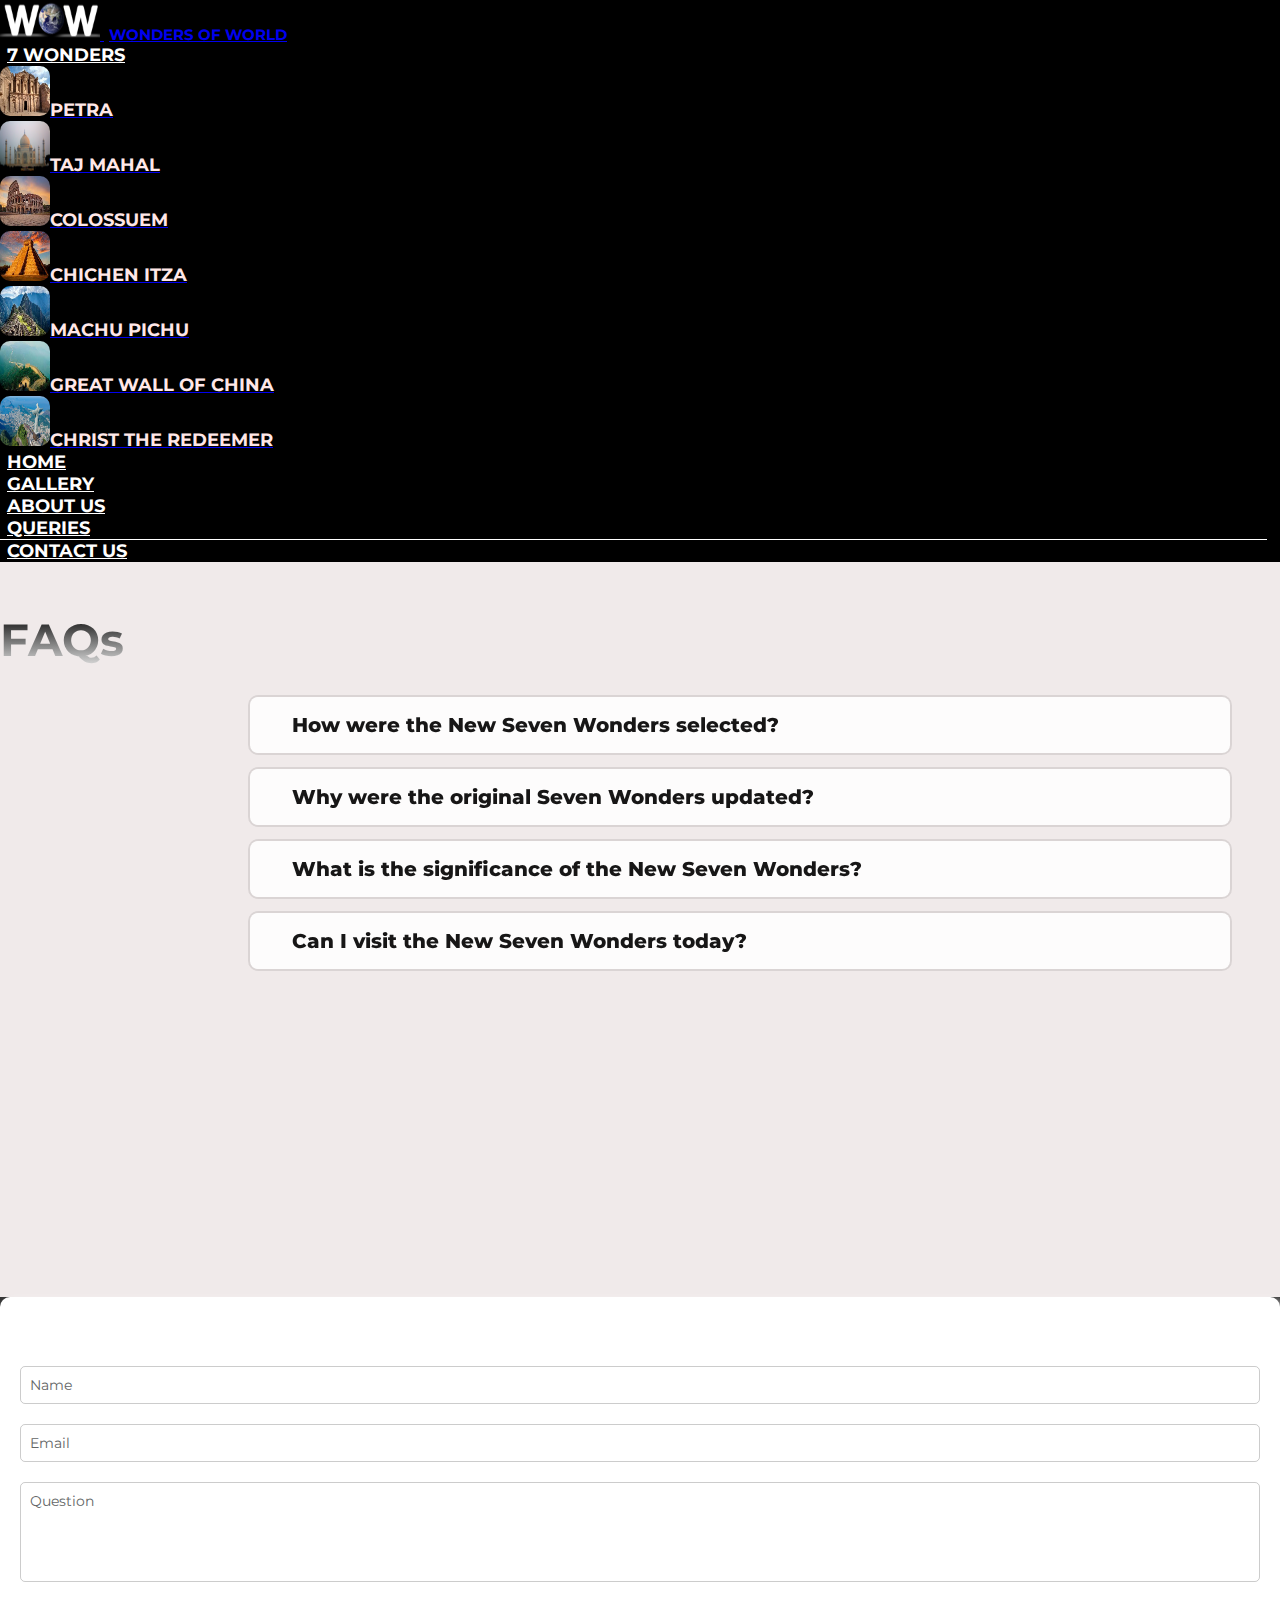
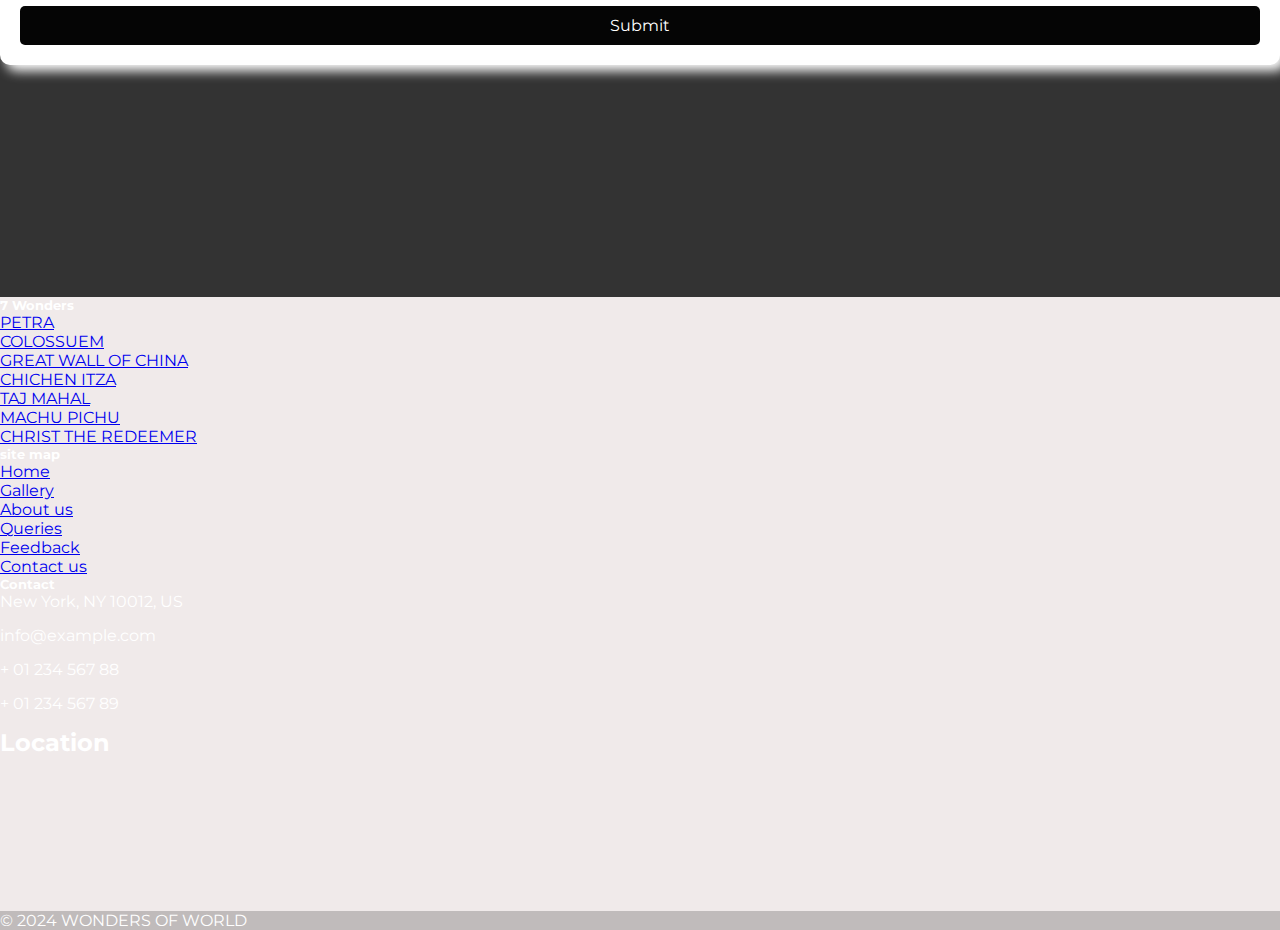
<file: queries/queries.html>
<!DOCTYPE html>
<html lang="en">

<head>
  <meta charset="UTF-8">
  <meta http-equiv="X-UA-Compatible" content="IE=edge">
  <meta name="viewport" content="width=device-width, initial-scale=1.0">
  <!-- bootstrap 5 LINK -->

  <link rel="stylesheet" href="https://cdnjs.cloudflare.com/ajax/libs/bootstrap/5.3.2/css/bootstrap.min.css"
    integrity="sha512-b2QcS5SsA8tZodcDtGRELiGv5SaKSk1vDHDaQRda0htPYWZ6046lr3kJ5bAAQdpV2mmA/4v0wQF9MyU6/pDIAg=="
    crossorigin="anonymous" referrerpolicy="no-referrer" />
  <script src="https://cdnjs.cloudflare.com/ajax/libs/bootstrap/5.3.2/js/bootstrap.bundle.min.js"
    integrity="sha512-X/YkDZyjTf4wyc2Vy16YGCPHwAY8rZJY+POgokZjQB2mhIRFJCckEGc6YyX9eNsPfn0PzThEuNs+uaomE5CO6A=="
    crossorigin="anonymous" referrerpolicy="no-referrer"></script>
  <!-- CSS FILE -->
  <link rel="stylesheet" href="style.css">
  <!-- FONT AWESOM CDN LINK -->
  <link rel="stylesheet" href="https://cdnjs.cloudflare.com/ajax/libs/font-awesome/6.5.1/css/all.min.css"
    integrity="sha512-DTOQO9RWCH3ppGqcWaEA1BIZOC6xxalwEsw9c2QQeAIftl+Vegovlnee1c9QX4TctnWMn13TZye+giMm8e2LwA=="
    crossorigin="anonymous" referrerpolicy="no-referrer" />
  <link rel="stylesheet"
    href="https://fonts.googleapis.com/css2?family=Material+Symbols+Outlined:opsz,wght,FILL,GRAD@24,400,0,0" />

  <!-- GOGGLE FONT -->
  <link href="https://fonts.googleapis.com/css2?family=Montserrat:wght@400;500;700;900&display=swap" rel="stylesheet">
  <title>WONDERS OF WORLD</title>

</head>

<body>
  <!-- NAVBAR STARTS -->
  <nav class="navbar navbar-expand-md  bg-black">
    <div class="container-fluid">
      <a class="navbar-brand" href="javascript:void(0)"><img src="assets/nav images/white logo.png" height="40px"
          width="100px" class="logo_img">
        <span class="logo text-white">WONDERS OF WORLD</span></a>

      <input type="checkbox" id="checkbox" data-bs-toggle="collapse" data-bs-target="#mynavbar">
      <label for="checkbox" class="toggle">
        <div class="bars" id="bar1"></div>
        <div class="bars" id="bar2"></div>
        <div class="bars" id="bar3"></div>
      </label>

      <div class="collapse navbar-collapse" id="mynavbar">
        <ul class="navbar-nav ms-auto">
          <li class="nav-item dropdown">
            <a class="nav-link dropdown-toggle" href="#" data-bs-toggle="dropdown" aria-expanded="false">7 Wonders</a>
            <ul class="dropdown-menu  t2">
              <li><a class="dropdown-item  ml-2" href="../seven wonders/petra.html"><img
                    src="assets/nav images/petradropdown.jpeg" height="50px" width="50px"
                    class="mx-2 drpdwn_img"><span>PETRA</span></a></li>
              <li><a class="dropdown-item option" href="../seven wonders/taj mahal.html"><img
                    src="assets/nav images/tajmahaldropdoewn.jpg" height="50px" width="50px"
                    class="mx-2 drpdwn_img"><span>TAJ
                    MAHAL</span></a></li>
              <li><a class="dropdown-item option" href="../seven wonders/colosseum.html"><img
                    src="assets/nav images/colloseumdropdown.jpeg" height="50px" width="50px"
                    class="mx-2 drpdwn_img"><span>COLOSSUEM</span></a></li>
              <li><a class="dropdown-item option" href="../seven wonders/chichén itza.html"><img
                    src="assets/nav images/chichenitzadropdown.jpeg" height="50px" width="50px"
                    class="mx-2 drpdwn_img"><span>CHICHEN ITZA</span></a></li>
              <li><a class="dropdown-item option" href="../seven wonders/machu pichu.html"><img
                    src="assets/nav images/machupichudropdown.jpeg" height="50px" width="50px"
                    class="mx-2 drpdwn_img"><span>MACHU PICHU</span></a></li>
              <li><a class="dropdown-item option" href="../seven wonders/the great wall of china.html"><img
                    src="assets/nav images/gwcdropdown.jpeg" height="50px" width="50px"
                    class="mx-2 drpdwn_img"><span>GREAT
                    WALL OF CHINA</span></a></li>
              <li><a class="dropdown-item option" href="../seven wonders/christ the redeemer.html"><img
                    src="assets/nav images/christdropdown.jpeg" height="50px" width="50px"
                    class="mx-2 drpdwn_img"><span>CHRIST THE REDEEMER</span></a></li>
            </ul>
          </li>
          <li class="nav-item  ">
            <a class="nav-link" href="../index.html">Home</a>
          </li>

          <li class="nav-item">
            <a class="nav-link" href="../gallery/gallery.html">Gallery</a>
          </li>
          <li class="nav-item">
            <a class="nav-link" href="../about us/aboutus.html">About us</a>
          </li>
          <li class="nav-item active">
            <a class="nav-link" href="../queries/queries.html">Queries</a>
          </li>
          <li class="nav-item">
            <a class="nav-link" href="../contact us/contactus.html">Contact us</a>
          </li>

        </ul>




      </div>
    </div>
  </nav>
  <!-- NAVBAR END -->
  <!-- FAQS START -->
  <div class="row ">
    <h1 class="faq_header text-center">FAQs</h1>
    <div class="col-lg-12">
      <main class="container ">
        <section class="accordion" id="accordion1">
          <h1 class="title"><a href="#accordion1">How were the New Seven Wonders selected?</a></h1>
          <div class="content">
            <div class="wrapper">
              <p>The Swiss foundation organized a worldwide campaign, and over 100 million votes were cast via the
                Internet
                and text messaging. The final results were announced in 2007.
              </p>
            </div>
          </div>
        </section>

        <section class="accordion" id="accordion2">
          <h1 class="title"><a href="#accordion2">Why were the original Seven Wonders updated? </a></h1>
          <div class="content">
            <div class="wrapper">
              <p>The original Seven Wonders list was compiled in the 2nd century BCE, and only one (the Pyramids of
                Giza)
                still stands. The update aimed to recognize new iconic structures.
              </p>

            </div>
          </div>
        </section>

        <section class="accordion" id="accordion3">
          <h1 class="title"><a href="#accordion3">What is the significance of the New Seven Wonders?</a></h1>
          <div class="content">
            <div class="wrapper">
              <ul>
                <li>
                  <p>The New Seven Wonders celebrate human achievement and cultural heritage.
                  </p>
                </li>
                <li>
                  <p>They symbolize our ability to create enduring marvels that transcend time and borders.</p>
                </li>
                <li>
                  <p>Visiting these wonders provides a sense of awe and connection to our shared factory.</p>
                </li>
              </ul>



            </div>
          </div>
        </section>
        <section class="accordion" id="accordion4">
          <h1 class="title"><a href="#accordion4">Can I visit the New Seven Wonders today?</a></h1>
          <div class="content">
            <div class="wrapper">
              <p>
                Yes! Many of these wonders are open to tourists. You can explore their rich history and marvel at their
                beauty firsthand.
              </p>



            </div>
          </div>
        </section>
      </main>
    </div>
  </div>

  <!-- FAQS END -->
  <!-- FORM START -->
  <div class="row">
    <div class="form_container">
      <div class="offset-lg-3 col-lg-6 container">
        <div class="card">
          <span class="title">Ask a Question</span>
          <form class="form">
            <div class="group">
              <input placeholder="‎" type="text" required="" class="form-control">
              <label for="name">Name</label>
            </div>
            <div class="group">
              <input placeholder="‎" type="email" id="email" name="email" required="" class="form-control">
              <label for="email">Email</label>
            </div>
            <div class="group">
              <textarea placeholder="‎" id="comment" name="comment" rows="5" required=""
                class="form-control"></textarea>
              <label for="com../seven wonders/ent">Question</label>
            </div>
            <button type="submit">Submit</button>
          </form>
        </div>


      </div>
    </div>
  </div>
  <!-- FORM END -->
  <!-- FOOTER -->

  <footer class="bg-dark text-center text-white">
    <div class="container p-4">
      <div class="row">
        <div class="col-lg-3 col-md-6 mb-4 mb-md-0 text-start">
          <h5 class="text-uppercase fw-bold">7 Wonders</h5>
          <ul class="list-unstyled mb-0">
            <li><a href="../seven wonders/petra.html" class="text-white text-decoration-none">PETRA</a></li>
            <li><a href="../seven wonders/colosseum.html" class="text-white text-decoration-none">COLOSSUEM</a></li>
            <li><a href="../seven wonders/the great wall of china.html" class="text-white text-decoration-none">GREAT
                WALL OF CHINA</a></li>
            <li><a href="../seven wonders/chichén itza.html" class="text-white text-decoration-none">CHICHEN
                ITZA</a></li>
            <li><a href="../seven wonders/taj mahal.html" class="text-white text-decoration-none">TAJ
                MAHAL</a></li>
            <li><a href="../seven wonders/machu pichu.html" class="text-white text-decoration-none">MACHU
                PICHU</a></li>
            <li><a href="../seven wonders/christ the redeemer.html" class="text-white text-decoration-none">CHRIST
                THE
                REDEEMER</a></li>
          </ul>
        </div>
        <div class="col-lg-2 col-md-6 mb-4 mb-md-0 text-start">
          <h5 class="text-uppercase fw-bold">site map</h5>
          <ul class="list-unstyled mb-0">
            <li><a href="../index.html" class="text-white text-decoration-none">Home</a></li>
            <li><a href="../gallery/gallery.html" class="text-white text-decoration-none">Gallery</a></li>
            <li><a href="../about us/aboutus.html" class="text-white text-decoration-none">About us</a></li>
            <li><a href="../queries/queries.html" class="text-white text-decoration-none">Queries</a></li>
            <li><a href="../index.html #feedback " class="text-white text-decoration-none">Feedback</a></li>
            <li><a href="../contact us/contactus.html" class="text-white text-decoration-none">Contact
                us</a></li>
          </ul>

        </div>
        <div class="col-lg-3 col-md-6 mb-4 mb-md-0 text-start">
          <h5 class="text-uppercase fw-bold">Contact</h5>
          <p><i class="fas fa-home mr-3"></i> New York, NY 10012, US</p>
          <p><i class="fas fa-envelope mr-3"></i> info@example.com</p>
          <p><i class="fas fa-phone mr-3"></i> + 01 234 567 88</p>
          <p><i class="fas fa-print mr-3"></i> + 01 234 567 89</p>
          <div class="mb-4">
            <a class="btn btn-outline-light btn-floating m-1" href="#!" role="button"><i
                class="fab fa-facebook-f"></i></a>
            <a class="btn btn-outline-light btn-floating m-1" href="#!" role="button"><i class="fab fa-twitter"></i></a>
            <a class="btn btn-outline-light btn-floating m-1" href="#!" role="button"><i class="fab fa-google"></i></a>
            <a class="btn btn-outline-light btn-floating m-1" href="#!" role="button"><i
                class="fab fa-linkedin-in"></i></a>
          </div>
        </div>
        <div class="col-lg-4 col-md-6 mb-4 mb-md-0">
          <h2 class="text-uppercase fw-bold">Location</h2>
          <div class="embed-responsive embed-responsive-16by15">
            <iframe
              src="https://www.google.com/maps/embed?pb=!1m18!1m12!1m3!1d3619.313992521784!2d67.14924997586847!3d24.88726914418329!2m3!1f0!2f0!3f0!3m2!1i1024!2i768!4f13.1!3m3!1m2!1s0x3eb339999415e0c3%3A0x36742eee0fd9c291!2sAptech%20Metro%20Star%20Gate!5e0!3m2!1sen!2s!4v1706617095991!5m2!1sen!2s"
              width="100%" height="100%" style="border:0;" allowfullscreen="" loading="lazy"
              referrerpolicy="no-referrer-when-downgrade"></iframe>
          </div>
        </div>
      </div>
    </div>
    <div class="text-center p-3" style="background-color: rgba(0, 0, 0, 0.2);">
      © 2024 WONDERS OF WORLD
    </div>
  </footer>
  <!-- FOOTER END -->

</body>

</html>
<!-- NAVBAR DROPDOWN JAVASCRIPT -->
<script>
  $(document).ready(function () {
    $('.dropdown').hover(function () {
      $(this).addClass('show');
      $(this).find('.dropdown-menu').addClass('show');
    }, function () {
      $(this).removeClass('show');
      $(this).find('.dropdown-menu').removeClass('show');
    });
  });
</script>
</file>
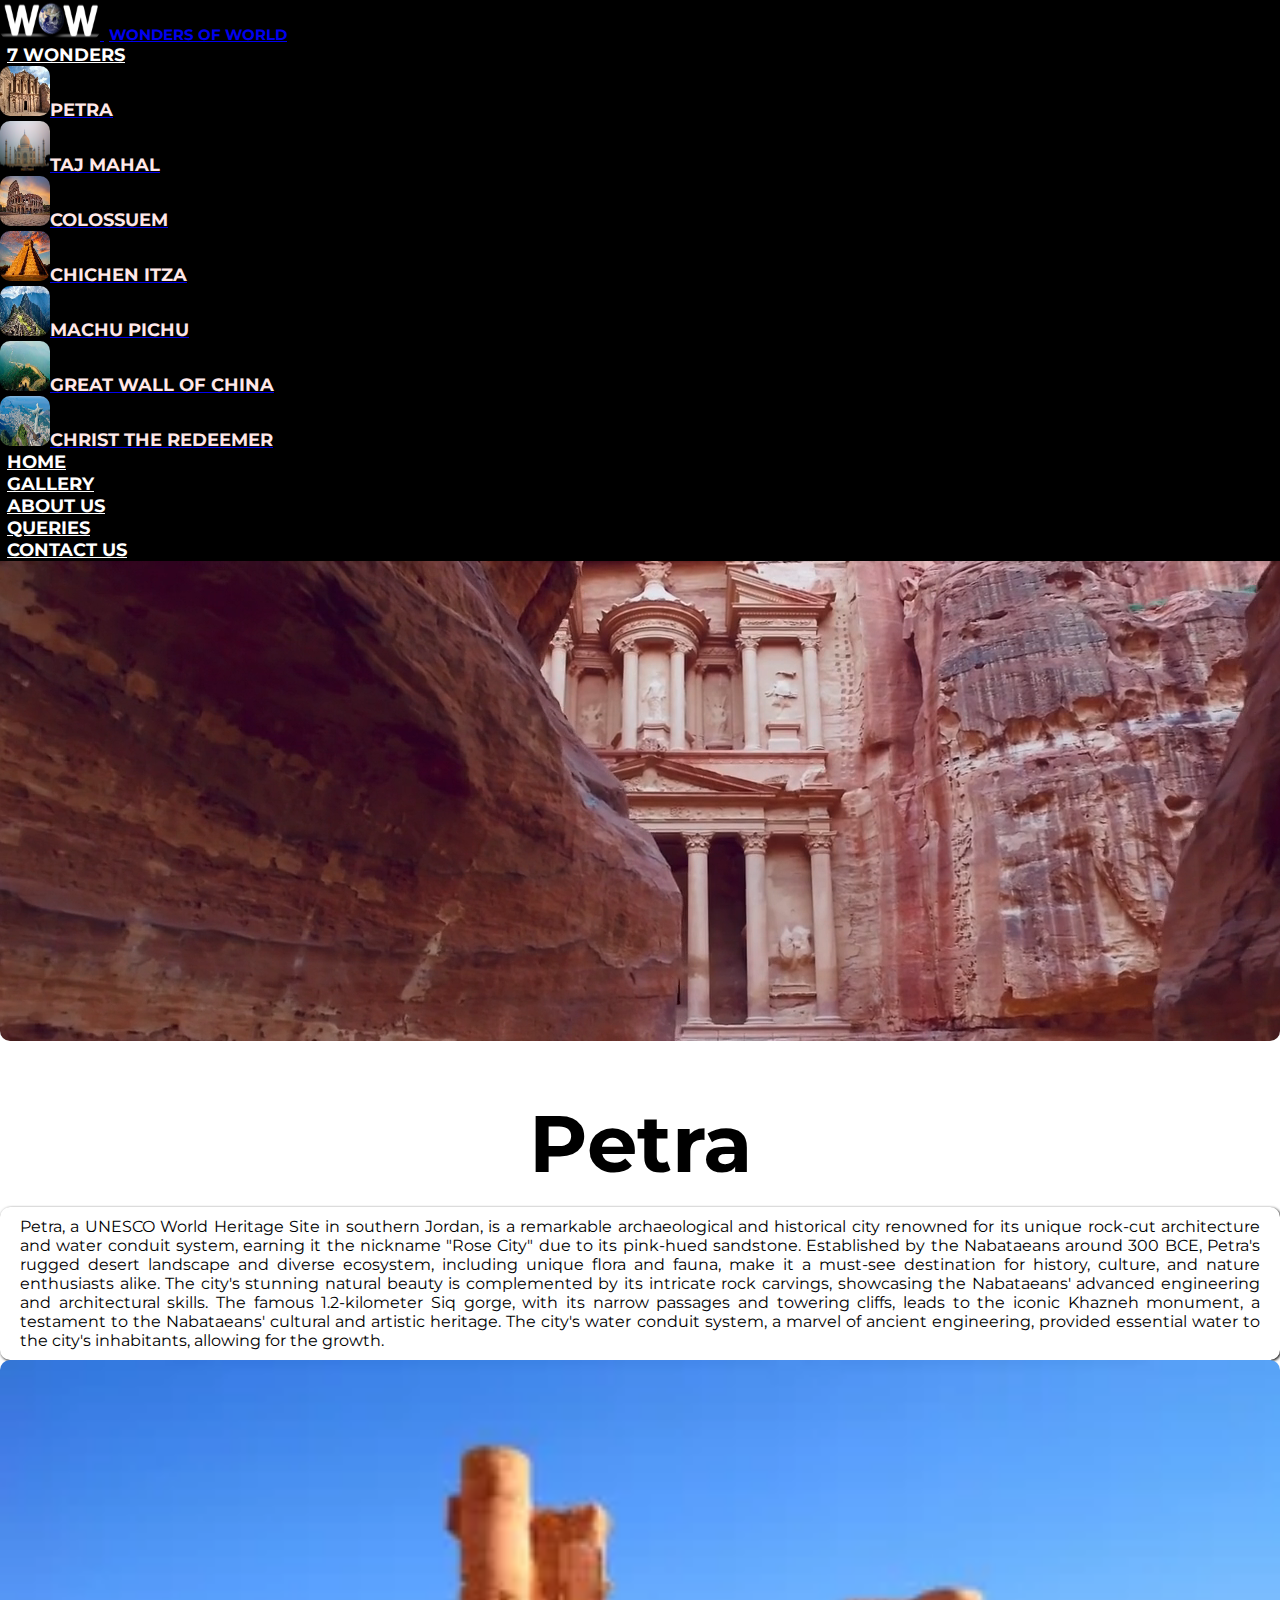
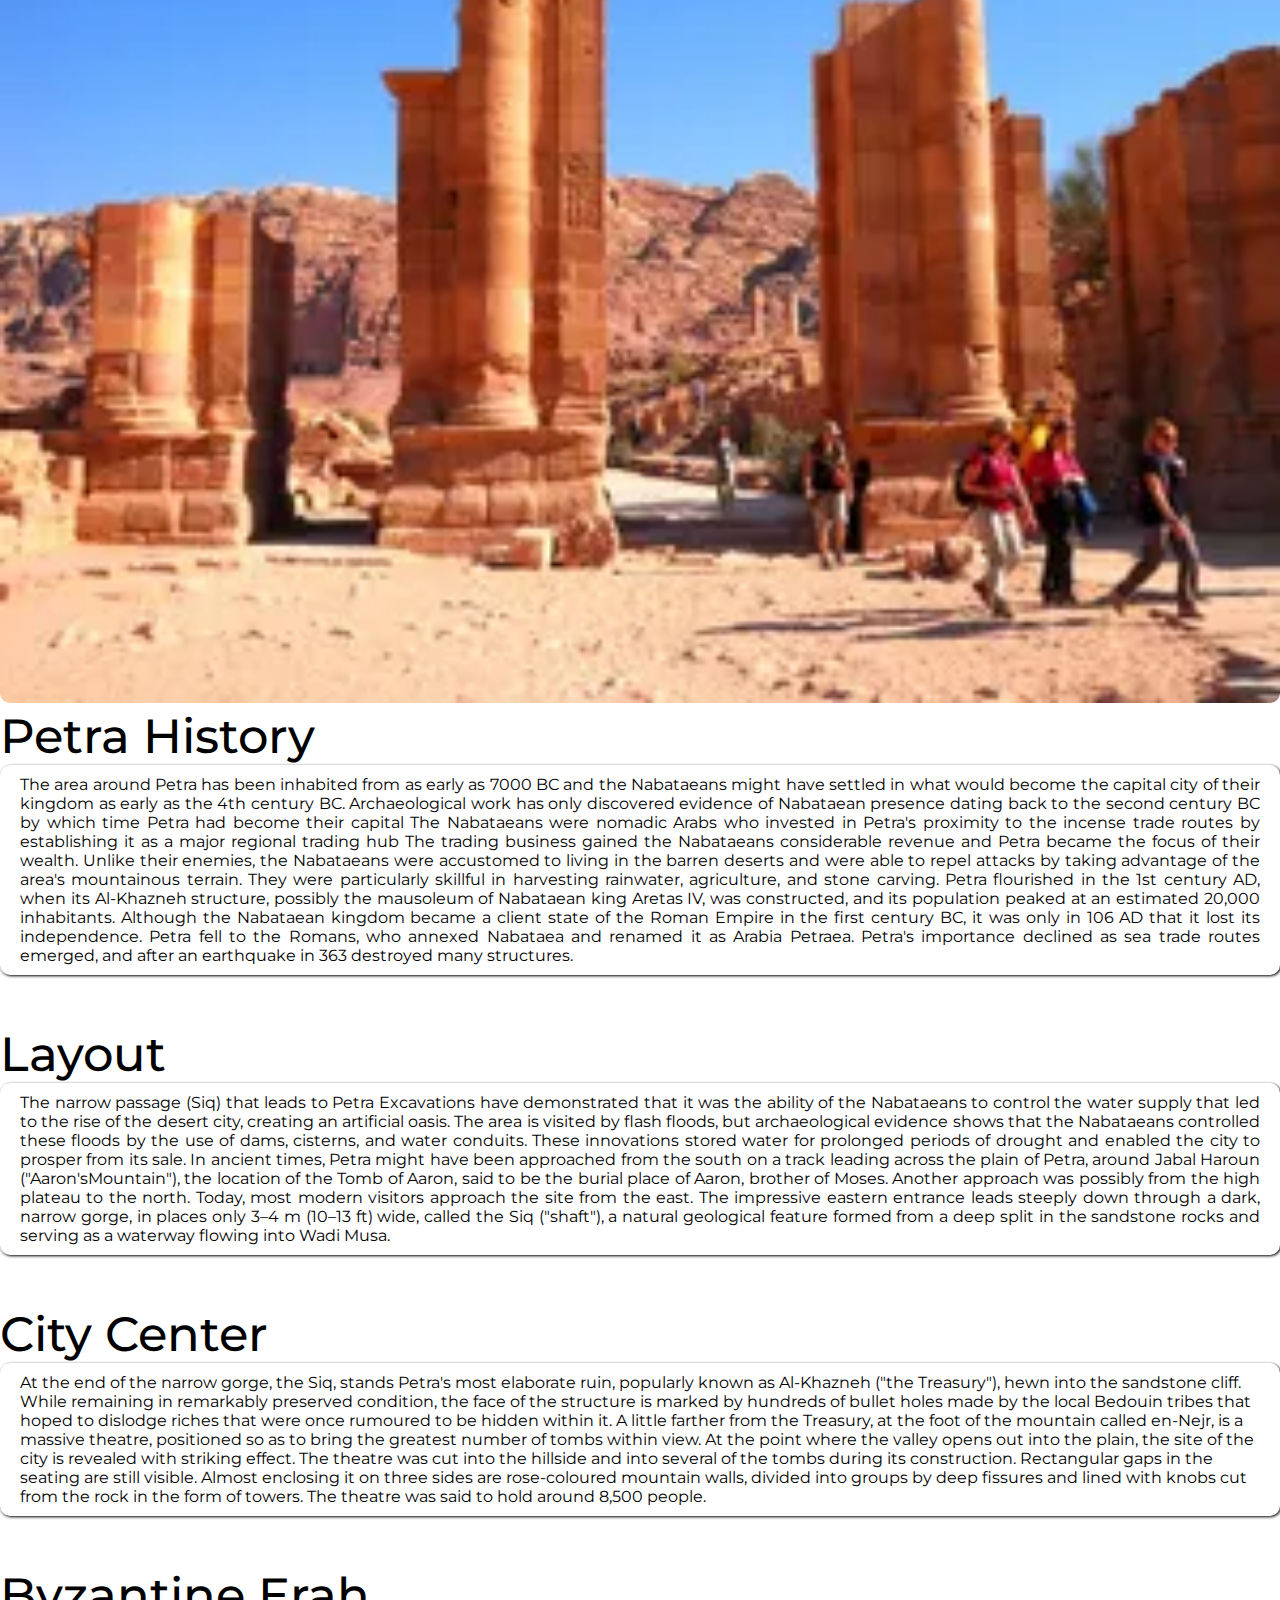
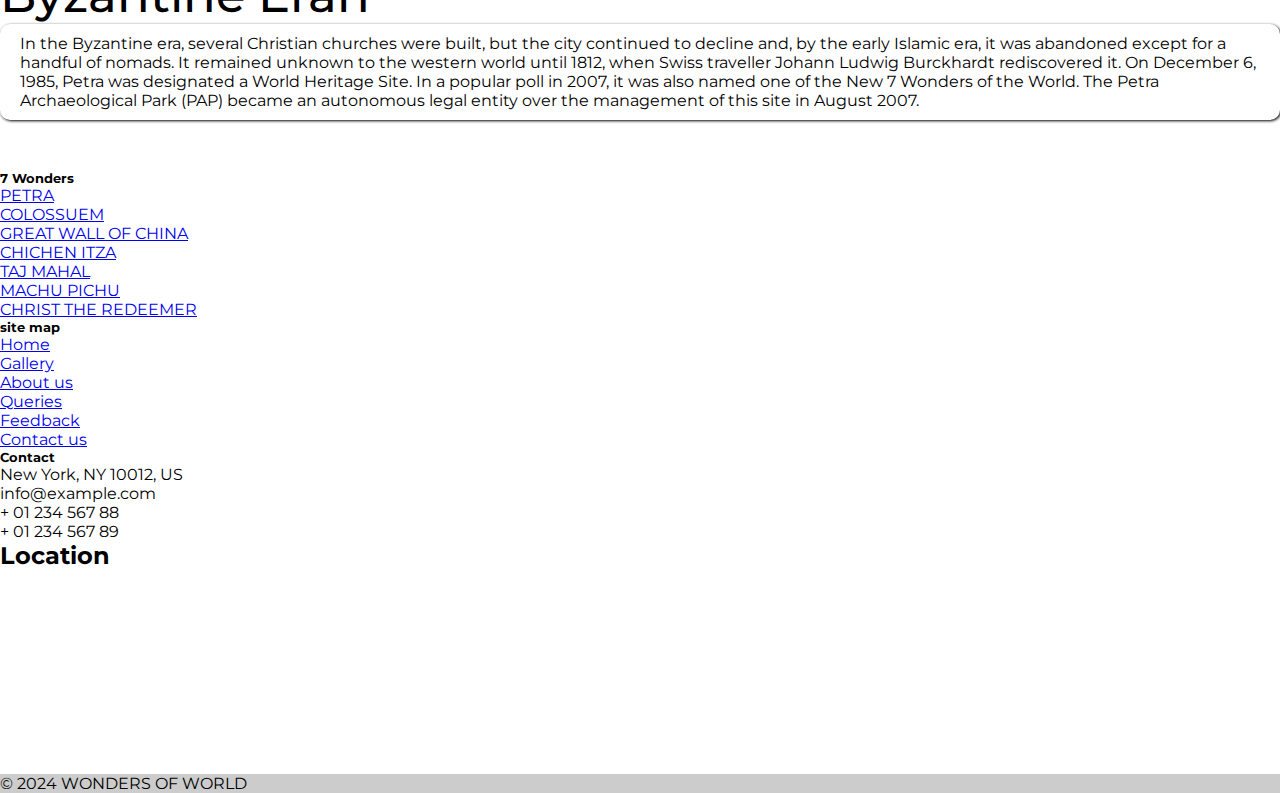
<file: seven wonders/petra.html>
<!DOCTYPE html>
<html lang="en">

<head>
  <meta charset="UTF-8">
  <meta http-equiv="X-UA-Compatible" content="IE=edge">
  <meta name="viewport" content="width=device-width, initial-scale=1.0">
  <!-- bootstrap 5 LINK -->

  <link rel="stylesheet" href="https://cdnjs.cloudflare.com/ajax/libs/bootstrap/5.3.2/css/bootstrap.min.css"
    integrity="sha512-b2QcS5SsA8tZodcDtGRELiGv5SaKSk1vDHDaQRda0htPYWZ6046lr3kJ5bAAQdpV2mmA/4v0wQF9MyU6/pDIAg=="
    crossorigin="anonymous" referrerpolicy="no-referrer" />
  <script src="https://cdnjs.cloudflare.com/ajax/libs/bootstrap/5.3.2/js/bootstrap.bundle.min.js"
    integrity="sha512-X/YkDZyjTf4wyc2Vy16YGCPHwAY8rZJY+POgokZjQB2mhIRFJCckEGc6YyX9eNsPfn0PzThEuNs+uaomE5CO6A=="
    crossorigin="anonymous" referrerpolicy="no-referrer"></script>
  <!-- CSS FILE -->
  <link rel="stylesheet" href="style.css">
  <!-- FONT AWESOM CDN LINK -->
  <link rel="stylesheet" href="https://cdnjs.cloudflare.com/ajax/libs/font-awesome/6.5.1/css/all.min.css"
    integrity="sha512-DTOQO9RWCH3ppGqcWaEA1BIZOC6xxalwEsw9c2QQeAIftl+Vegovlnee1c9QX4TctnWMn13TZye+giMm8e2LwA=="
    crossorigin="anonymous" referrerpolicy="no-referrer" />
  <!-- GOGGLE FONT -->
  <link href="https://fonts.googleapis.com/css2?family=Montserrat:wght@400;500;700;900&display=swap" rel="stylesheet">
  <title>WONDERS OF WORLD</title>
</head>

<body>
  <!-- NAVBAR STARTS -->
  <nav class="navbar navbar-expand-md  bg-black">
    <div class="container-fluid">
      <a class="navbar-brand" href="javascript:void(0)"><img src="assets/nav images/white logo.png" height="40px"
          width="100px" class="logo_img">
        <span class="logo text-white">WONDERS OF WORLD</span></a>

      <input type="checkbox" id="checkbox" data-bs-toggle="collapse" data-bs-target="#mynavbar">
      <label for="checkbox" class="toggle">
        <div class="bars" id="bar1"></div>
        <div class="bars" id="bar2"></div>
        <div class="bars" id="bar3"></div>
      </label>

      <div class="collapse navbar-collapse" id="mynavbar">
        <ul class="navbar-nav ms-auto">
          <li class="nav-item dropdown">
            <a class="nav-link dropdown-toggle" href="#" data-bs-toggle="dropdown" aria-expanded="false">7 Wonders</a>
            <ul class="dropdown-menu  t2">
              <li><a class="dropdown-item  ml-2" href="petra.html"><img src="assets/nav images/petradropdown.jpeg"
                    height="50px" width="50px" class="mx-2 drpdwn_img"><span>PETRA</span></a></li>
              <li><a class="dropdown-item option" href="taj mahal.html"><img
                    src="assets/nav images/tajmahaldropdoewn.jpg" height="50px" width="50px"
                    class="mx-2 drpdwn_img"><span>TAJ
                    MAHAL</span></a></li>
              <li><a class="dropdown-item option" href="colosseum.html"><img
                    src="assets/nav images/colloseumdropdown.jpeg" height="50px" width="50px"
                    class="mx-2 drpdwn_img"><span>COLOSSUEM</span></a></li>
              <li><a class="dropdown-item option" href="chichén itza.html"><img
                    src="assets/nav images/chichenitzadropdown.jpeg" height="50px" width="50px"
                    class="mx-2 drpdwn_img"><span>CHICHEN ITZA</span></a></li>
              <li><a class="dropdown-item option" href="machu pichu.html"><img
                    src="assets/nav images/machupichudropdown.jpeg" height="50px" width="50px"
                    class="mx-2 drpdwn_img"><span>MACHU PICHU</span></a></li>
              <li><a class="dropdown-item option" href="the great wall of china.html"><img
                    src="assets/nav images/gwcdropdown.jpeg" height="50px" width="50px"
                    class="mx-2 drpdwn_img"><span>GREAT
                    WALL OF CHINA</span></a></li>
              <li><a class="dropdown-item option" href="christ the redeemer.html"><img
                    src="assets/nav images/christdropdown.jpeg" height="50px" width="50px"
                    class="mx-2 drpdwn_img"><span>CHRIST THE REDEEMER</span></a></li>
            </ul>
          </li>
          <li class="nav-item active ">
            <a class="nav-link" href="../index.html">Home</a>
          </li>

          <li class="nav-item">
            <a class="nav-link" href="../gallery/gallery.html">Gallery</a>
          </li>
          <li class="nav-item">
            <a class="nav-link" href="../about us/aboutus.html">About us</a>
          </li>
          <li class="nav-item">
            <a class="nav-link" href="../queries/queries.html">Queries</a>
          </li>
          <li class="nav-item">
            <a class="nav-link" href="../contact us/contactus.html">Contact us</a>
          </li>

        </ul>




      </div>
    </div>
  </nav>
  <!-- NAVBAR END -->
  <!-- CONTENT -->
  <div class="container"> 
    <video width="100%" controls autoplay muted loop>
      <source src="video/137573 (720p).mp4" type="video/mp4">
      <source src="video/137573 (720p).mp4" type="video/ogg">
      Your browser does not support the video tag.
    </video></div>
  <div class="main container">
    <!-- content -->
    <div class="container" style="text-align: justify">
      <h1 class="main_heading">Petra</h1>
      <!--Grid row-->
      <div class="row">
        <!--Grid column-->
        <div class="col-lg-8 col-md-6 mb-4 mb-md-0">

          <p class="para">
            Petra, a UNESCO World Heritage Site in southern Jordan, is a remarkable archaeological and historical city
            renowned for its unique rock-cut architecture and water conduit system, earning it the nickname "Rose City"
            due to its pink-hued sandstone. Established by the Nabataeans around 300 BCE, Petra's rugged desert
            landscape and diverse ecosystem, including unique flora and fauna, make it a must-see destination for
            history, culture, and nature enthusiasts alike. The city's stunning natural beauty is complemented by its
            intricate rock carvings, showcasing the Nabataeans' advanced engineering and architectural skills. The
            famous 1.2-kilometer Siq gorge, with its narrow passages and towering cliffs, leads to the iconic Khazneh
            monument, a testament to the Nabataeans' cultural and artistic heritage. The city's water conduit system, a
            marvel of ancient engineering, provided essential water to the city's inhabitants, allowing for the growth.

          </p>

        </div>


        <!--Grid column-->
        <!--Grid column-->
        <div class="col-lg-4 col-md-6 mb-4 mb-md-0">
          <img src="assets/nav images/p.png" alt="" height="95%" width="100%">
        </div>
      </div>
      <div class="row">
        <div class="col-lg-12 container">
          <h1 class="heading">Petra History</h1>
          <p class="para">The area around Petra has been inhabited from as early as 7000 BC and the
            Nabataeans might have settled in what would become the capital city of their
            kingdom as early as the 4th century BC. Archaeological work has only discovered
            evidence of Nabataean presence dating back to the second century BC by which
            time Petra had become their capital The Nabataeans were nomadic Arabs who invested in Petra's proximity to
            the
            incense trade routes by establishing it as a
            major regional trading hub
            The trading business gained the Nabataeans considerable revenue and Petra
            became the focus of their wealth. Unlike their enemies, the Nabataeans were
            accustomed to living in the barren deserts and were able to repel attacks by taking
            advantage of the area's mountainous terrain. They were particularly skillful in
            harvesting rainwater, agriculture, and stone carving. Petra flourished in the 1st
            century AD, when its Al-Khazneh structure, possibly the mausoleum of Nabataean
            king Aretas IV, was constructed, and its population peaked at an estimated 20,000
            inhabitants. Although the Nabataean kingdom became a client state of the Roman
            Empire in the first century BC, it was only in 106 AD that it lost its independence.
            Petra fell to the Romans, who annexed Nabataea and renamed it as Arabia
            Petraea. Petra's importance declined as sea trade routes emerged, and after an
            earthquake in 363 destroyed many structures.</p>
        </div>
      </div>

      <div class="row">
        <div class="col-lg-12 container">
          <h1 class="heading">Layout</h1>
          <p class="para">The narrow passage (Siq) that leads to Petra
            Excavations have demonstrated that it was the ability of the Nabataeans to
            control the water supply that led to the rise of the desert city, creating an
            artificial oasis. The area is visited by flash floods, but archaeological
            evidence shows that the Nabataeans controlled these floods by the use of
            dams, cisterns, and water conduits. These innovations stored water for
            prolonged periods of drought and enabled the city to prosper from its sale.
            In ancient times, Petra might have been approached from the south on a
            track leading across the plain of Petra, around Jabal Haroun ("Aaron'sMountain"), the location of the Tomb
            of
            Aaron, said to be the burial place of
            Aaron, brother of Moses. Another approach was possibly from the high
            plateau to the north. Today, most modern visitors approach the site from
            the east. The impressive eastern entrance leads steeply down through a
            dark, narrow gorge, in places only 3–4 m (10–13 ft) wide, called the Siq
            ("shaft"), a natural geological feature formed from a deep split in the
            sandstone rocks and serving as a waterway flowing into Wadi Musa.</p>
        </div>
      </div>
    </div>

    <div class="row">
      <div class="col-lg-12 container">
        <h1 class="heading">City Center</h1>
        <p class="para"> At the end of the narrow gorge, the Siq, stands Petra's most elaborate
          ruin, popularly known as Al-Khazneh ("the Treasury"), hewn into the
          sandstone cliff. While remaining in remarkably preserved condition,
          the face of the structure is marked by hundreds of bullet holes made
          by the local Bedouin tribes that hoped to dislodge riches that were
          once rumoured to be hidden within it. A little farther from the
          Treasury, at the foot of the mountain called en-Nejr, is a massive
          theatre, positioned so as to bring the greatest number of tombs
          within view. At the point where the valley opens out into the plain,
          the site of the city is revealed with striking effect. The theatre was cut
          into the hillside and into several of the tombs during its construction.
          Rectangular gaps in the seating are still visible. Almost enclosing it on
          three sides are rose-coloured mountain walls, divided into groups by
          deep fissures and lined with knobs cut from the rock in the form of
          towers. The theatre was said to hold around 8,500 people.</p>
      </div>
    </div>
    <div class="row">
      <div class="col-lg-12 container">
        <h2 class="heading">Byzantine Erah </h2>
        <p class="para">
          In the Byzantine era, several Christian churches were built, but the city
          continued to decline and, by the early Islamic era, it was abandoned except
          for a handful of nomads. It remained unknown to the western world until
          1812, when Swiss traveller Johann Ludwig Burckhardt rediscovered it.
          On December 6, 1985, Petra was designated a World Heritage Site. In a
          popular poll in 2007, it was also named one of the New 7 Wonders of the
          World. The Petra Archaeological Park (PAP) became an autonomous legal
          entity over the management of this site in August 2007.
        </p>
      </div>
    </div>






  </div>




  <!-- content -->
  <!-- BUTTON -->
  <div class="btnn">
    <a href="https://drive.google.com/uc?id=1MeP3MNOiPJ8wri6904Pd8hsall9HCWfQ" download>
      <button class="Btn" id="downloadBtn">
        <svg class="svgIcon" viewBox="0 0 384 512" height="1em" xmlns="http://www.w3.org/2000/svg">
          <path
            d="M169.4 470.6c12.5 12.5 32.8 12.5 45.3 0l160-160c12.5-12.5 12.5-32.8 0-45.3s-32.8-12.5-45.3 0L224 370.8 224 64c0-17.7-14.3-32-32-32s-32 14.3-32 32l0 306.7L54.6 265.4c-12.5-12.5-32.8-12.5-45.3 0s-12.5 32.8 0 45.3l160 160z">
          </path>
        </svg>
        <span class="icon2"></span>
        <span class="tooltip">DOWNLOAD PDF</span>

      </button>
    </a>

  </div>


  <!-- FOOTER START -->
  <footer class="bg-dark text-center text-white">
    <div class="container p-4">
      <div class="row">
        <div class="col-lg-3 col-md-6 mb-4 mb-md-0 text-start">
          <h5 class="text-uppercase fw-bold">7 Wonders</h5>
          <ul class="list-unstyled mb-0">
            <li><a href="petra.html" class="text-white text-decoration-none">PETRA</a></li>
            <li><a href="colosseum.html" class="text-white text-decoration-none">COLOSSUEM</a></li>
            <li><a href="the great wall of china.html" class="text-white text-decoration-none">GREAT WALL OF
                CHINA</a>
            </li>
            <li><a href="chichén itza.html" class="text-white text-decoration-none">CHICHEN ITZA</a></li>
            <li><a href="taj mahal.html" class="text-white text-decoration-none">TAJ MAHAL</a></li>
            <li><a href="machu pichu.html" class="text-white text-decoration-none">MACHU PICHU</a></li>
            <li><a href="christ the redeemer.html" class="text-white text-decoration-none">CHRIST THE REDEEMER</a>
            </li>
          </ul>
        </div>
        <div class="col-lg-2 col-md-6 mb-4 mb-md-0 text-start">
          <h5 class="text-uppercase fw-bold">site map</h5>
          <ul class="list-unstyled mb-0">
            <li><a href="../index.html" class="text-white text-decoration-none">Home</a></li>
            <li><a href="../gallery/gallery.html" class="text-white text-decoration-none">Gallery</a></li>
            <li><a href="../about us/aboutus.html" class="text-white text-decoration-none">About us</a></li>
            <li><a href="../queries/" class="text-white text-decoration-none">Queries</a></li>
            <li><a href="../index.html #feedback" class="text-white text-decoration-none">Feedback</a></li>
            <li><a href="../contact us/contactus.html" class="text-white text-decoration-none">Contact us</a></li>
          </ul>
        </div>
        <div class="col-lg-3 col-md-6 mb-4 mb-md-0 text-start">
          <h5 class="text-uppercase fw-bold">Contact</h5>
          <p><i class="fas fa-home mr-3"></i> New York, NY 10012, US</p>
          <p><i class="fas fa-envelope mr-3"></i> info@example.com</p>
          <p><i class="fas fa-phone mr-3"></i> + 01 234 567 88</p>
          <p><i class="fas fa-print mr-3"></i> + 01 234 567 89</p>
          <div class="mb-4">
            <a class="btn btn-outline-light btn-floating m-1" href="#!" role="button"><i
                class="fab fa-facebook-f"></i></a>
            <a class="btn btn-outline-light btn-floating m-1" href="#!" role="button"><i class="fab fa-twitter"></i></a>
            <a class="btn btn-outline-light btn-floating m-1" href="#!" role="button"><i class="fab fa-google"></i></a>
            <a class="btn btn-outline-light btn-floating m-1" href="#!" role="button"><i
                class="fab fa-linkedin-in"></i></a>
          </div>
        </div>
        <div class="col-lg-4 col-md-6 mb-4 mb-md-0">
          <h2 class="text-uppercase fw-bold">Location</h2>
          <div class="embed-responsive embed-responsive-16by15">
            <iframe
              src="https://www.google.com/maps/embed?pb=!1m18!1m12!1m3!1d3619.313992521784!2d67.14924997586847!3d24.88726914418329!2m3!1f0!2f0!3f0!3m2!1i1024!2i768!4f13.1!3m3!1m2!1s0x3eb339999415e0c3%3A0x36742eee0fd9c291!2sAptech%20Metro%20Star%20Gate!5e0!3m2!1sen!2s!4v1706617095991!5m2!1sen!2s"
              width="100%" height="100%" style="border:0;" allowfullscreen="" loading="lazy"
              referrerpolicy="no-referrer-when-downgrade"></iframe>
          </div>
        </div>
      </div>
    </div>
    <div class="text-center p-3" style="background-color: rgba(0, 0, 0, 0.2);">
      © 2024 WONDERS OF WORLD
    </div>
  </footer>
  <!-- FOOTER END -->

</body>

</html>
<!-- NAVBAR DROPDOWN JAVASCRIPT -->
<script>
  $(document).ready(function () {
    $('.dropdown').hover(function () {
      $(this).addClass('show');
      $(this).find('.dropdown-menu').addClass('show');
    }, function () {
      $(this).removeClass('show');
      $(this).find('.dropdown-menu').removeClass('show');
    });
  });
</script>
</file>
<file: style.css>
* {
  margin: 0;
  padding: 0;

}

.active {
  color: #fff;
  border-bottom: 1px solid white !important;
}

body {
  width: 100%
}

/* FOR NAVBAR */

#checkbox {
  display: none;
}

.toggle {
  position: relative;
  width: 40px;
  height: 40px;
  cursor: pointer;
  display: flex;
  flex-direction: column;
  align-items: center;
  justify-content: center;
  gap: 10px;
  transition-duration: .5s;

}

.bars {
  width: 100%;
  height: 4px;
  background-color: rgb(244, 231, 255);
  border-radius: 4px;
}

#bar2 {
  transition-duration: .8s;
}

#bar1,
#bar3 {
  width: 100%;
}

#checkbox:checked+.toggle .bars {
  position: absolute;
  transition-duration: .5s;
}

#checkbox:checked+.toggle #bar2 {
  transform: scaleX(0);
  transition-duration: .5s;
}

#checkbox:checked+.toggle #bar1 {
  width: 100%;
  transform: rotate(45deg);
  transition-duration: .5s;
}

#checkbox:checked+.toggle #bar3 {
  width: 100%;
  transform: rotate(-45deg);
  transition-duration: .5s;
}

#checkbox:checked+.toggle {
  transition-duration: .5s;
  transform: rotate(180deg);
}

nav {
  background: black;
}

nav ul {
  margin-right: 1%;


}

.dropdown:hover .dropdown-menu {
  display: block;
  background: rgb(0, 0, 0)
}

.dropdown:hover .dropdown-menu:focus {
  display: block;
  background: rgb(0, 0, 0)
}





.dropdown-item span {
  color: rgb(255, 231, 231)
}

.dropdown-item span:hover {
  border-bottom: 1px solid rgb(12, 11, 11);
  color: black
}


.drpdwn_img {
  border-radius: 10px;
}


.nav-link {
  font-size: 20px;
  transition: 0.5s ease-in;
  padding: 7px 10px 1px 7px;
  color: white;
}

.nav-link:hover {
  color: #fff;
  border-bottom: 1px solid white;

}

.nav-link:focus {
  color: #ffff !important;
}

.logo {
  margin-left: 5px;
  font-size: 15px;
  font-weight: bold;
  margin-top: 25px;


}

#mynavbar {
  background: black
}

.navbar-nav a {
  font-size: 18px;
  text-transform: uppercase;
  font-weight: bold;
}

.navbar-light .navbar-brand {
  color: #fff;
  font-size: 25px;
  text-transform: uppercase;
  font-weight: bold;
  letter-spacing: 2px;
}

.navbar-light .navbar-brand:focus,
.navbar-light .navbar-brand:hover {
  color: #fff;
}

.navbar-light .navbar-nav .nav-link {
  color: #fff;
}

.navbar-light .navbar-nav .nav-link:focus,
.navbar-light .navbar-nav .nav-link:hover {
  color: #fff;
}

.w-100 {
  height: 100vh;
}

.navbar-toggler {
  padding: 1px 5px;
  font-size: 18px;
  line-height: 0.3;
  background: #000000;
  border: 1px solid white
}

.toggle {
  display: none
}

* {
  font-family: 'Montserrat', sans-serif;
}

.bg-light {
  background-color: transparent !important;
}


/* NAVBAR END */
/* FOR SLIDER */

.slider_img {
  height: 500px;
  margin-top: 0px;
}



.carousel-item {
  height: auto;
  min-height: 100%;
}

.carousel-caption {
  bottom: 220px;
}

.carousel-caption h5 {
  font-size: 50px;
  text-transform: uppercase;
  letter-spacing: 2px;
  margin-top: 25px;
  position: absolute;
  left: -100px;
  top: -150px
}

.carousel-caption .p1 {
  width: 60%;
  margin: auto;
  font-size: 32px;
  line-height: 1.2;
  position: absolute;
  left: -100px;
  top: -70px;
  text-align: justify;
}

.carousel-caption .p2 {
  width: 40%;
  margin: auto;
  font-size: 32px;
  line-height: 1.2;
  position: absolute;
  left: -100px;
  top: 10px;
  text-align: justify;
}

.carousel-caption .p2c4 {
  width: 40%;
  margin: auto;
  font-size: 32px;
  line-height: 1.2;
  position: absolute;
  left: -100px;
  top: -35px;
  text-align: justify;
}

.carousel-caption .p2c2 {
  width: 40%;
  margin: auto;
  font-size: 32px;
  line-height: 1.2;
  position: absolute;
  left: -100px;
  top: 50px;
  text-align: justify;
}





/* SLIDER END */
/* WELCOME MESSAGE START */
.wm_header {
  background-color: white;
  font-size: 40px;
  font-family: Arial;
  font-weight: bold;
  padding: 25px 0 25px 0
}

.wm_p {
  font-size: 27px;
  line-height: 40px
}


.wm_main {
  margin: 50px 0 40px;
  height: 100%
}

/* WELCOME MESSAGE END */
/* GALLERY START */
.gallery_cont {
  height: 100%
}

.gallery {
  transition: 0.3s ease-in;
  margin-bottom: 20px
}

.gallery:hover {
  translate: 3px -7px;
}

.gallery_img {
  border-radius: 5px;
  box-shadow: 5px 5px 10px black;

}

/* GALLERY END */
/* FEEDBACK START */
.form {
  position: relative;
  display: flex;
  flex-direction: column;
  border-radius: 0.75rem;
  background-color: #fff;
  color: rgb(97 97 97);
  box-shadow: 5px 5px 10px black;
  width: rem;
  background-clip: border-box;
  margin: 4% 0% 10% 0%;
}

.header {
  position: relative;
  background-clip: border-box;
  background-color: #000000;
  margin: 10px;
  border-radius: 0.75rem;
  overflow: hidden;
  color: #fff;
  box-shadow: 0 0 #0000, 0 0 #0000, 0 0 #0000, 0 0 #0000, rgba(33, 150, 243, .4);
  height: 40px;
  letter-spacing: 0;
  line-height: 1.375;
  font-weight: 600;
  font-size: 20px;
  font-family: Roboto, sans-serif;
  display: flex;
  align-items: center;
  justify-content: center;
}

.inputs {
  padding: 1.5rem;
  gap: 1rem;
  display: flex;
  flex-direction: column;
}

.input-container {
  display: flex;
  flex-direction: column;
  gap: 1rem;
  min-width: 200px;
  width: 100%;
  height: 2.75rem;
  position: relative;
}

.input {
  border: 1px solid rgba(128, 128, 128, 0.61);
  outline: 0;
  color: rgb(69 90 100);
  font-weight: 400;
  font-size: .9rem;
  line-height: 1.25rem;
  padding: 0.75rem;
  background-color: transparent;
  border-radius: .375rem;
  width: 100%;
  height: 100%;
}

.input:focus {
  border: 1px solid #101315;
}



.sigin-btn {
  text-transform: uppercase;
  font-weight: 700;
  font-size: .75rem;
  line-height: 1rem;
  text-align: center;
  padding: .75rem 1.5rem;
  background-color: #000000;

  border-radius: .5rem;
  width: 100%;
  outline: 0;
  border: 0;
  color: #fff;
}



.rating_header {
  font-size: 20px
}

.rating {
  display: inline-block;
  margin: 0 auto 0 auto ;
  border:0 !important
}

.rating input {
  display: none;
}

.rating label {
  float: right;
  cursor: pointer;
  color: #ccc;
  transition: color 0.3s;
}

.rating label:before {
  content: '\2605';
  font-size: 30px;
}

.rating input:checked~label,
.rating label:hover,
.rating label:hover~label {
  color: #cad017;
  transition: color 0.3s;
}

.star_lable {
  margin-top:30px;
  margin-bottom: -20px;
  font-weight: 600;
  width: 100%
}

.button {
  height: 50px;
  width: 100%;
  border: none;
  border-radius: 10px;
  cursor: pointer;
  position: relative;
  overflow: hidden;
  transition: all 0.5s ease-in-out;
}

.button:hover {
  box-shadow: .5px .5px 10px #252525;
}

.type1::after {
  content: "Thanks for your Feedback";
  height: 50px;
  width: 100%;
  background-color: #191b1b;
  color: #fff;
  position: absolute;
  top: 0%;
  left: 0%;
  transform: translateY(50px);
  font-size: 1.2rem;
  font-weight: 600;
  display: flex;
  align-items: center;
  justify-content: center;
  transition: all 0.5s ease-in-out;
}

.type1::before {
  content: "Submit";
  height: 50px;
  width: 100%;
  background-color: #050505;
  color: #fcfcfc;
  position: absolute;
  top: 0%;
  left: 0%;
  transform: translateY(0px) scale(1.2);
  font-size: 1.2rem;
  font-weight: 600;
  display: flex;
  align-items: center;
  justify-content: center;
  transition: all 0.5s ease-in-out;
}

.type1:focus::after {
  transform: translateY(0) scale(1.2);
}

.type1:focus::before {
  transform: translateY(-50px) scale(0) rotate(120deg);
}

/* FEEDBACK END */

/* .footer {} */
.footer_text {
  font-size: 1.2rem; /* Adjust the font size as needed */
  font-weight: bold;
}

.footer_text2 {
  font-size: 1rem; /* Adjust the font size as needed */
}

.footer_text .list-unstyled li a {
  font-size: 1rem; /* Adjust the font size as needed */
  font-weight: bold;
}

.footer_text .list-unstyled li a:hover {
  text-decoration: underline;
}


footer li a:hover{border-bottom:1px solid  white}
/* FOOTER END */
@media only screen and (max-width: 400px) {


  .slider_img {
    height: 400px;
    margin-top: 0px;
  }

  .carousel-caption h5 {
    font-size: 25px;
  }


  .wm_header {
    font-size: 30px
  }

  .carousel-caption h5.one {
    margin-left: 130px;
    margin-top: 150px
  }

  .carousel-caption h5.two {
    margin-left: 200px;
    margin-top: 150px
  }

  .carousel-caption h5.three {
    margin-left: 160px;
    margin-top: 150px
  }

  .carousel-caption h5.four {
    margin-left: 140px;
    margin-top: 150px
  }

  .carousel-caption h5.five {
    margin-left: 170px;
    margin-top: 150px
  }

  .carousel-caption h5.six {
    margin-left: 120px;
    margin-top: 150px
  }

  .carousel-caption h5.seven {
    margin-left: 140px;
    margin-top: 150px
  }

  .wm_main {
    height: 100%;
  }
  .wm_p {
    font-size: 20px;
    text-align: justify
  }


  .type1::after {
    font-size: 15px
  }



  .gallery_cont {
    height: 100%
  }


}

@media only screen and (max-width:765px){
  .navbar-nav {
    text-align: center;
    background: rgba(0, 0, 0, 0.5);
  }

  .toggle {
    display: flex;
  }

}
@media only screen and (401px <= width <= 800px) {


  .carousel-caption h5 {
    font-size: 30px;

  }

  .carousel-caption h5.one {
    margin-left: 160px;
    margin-top: 130px
  }

  .carousel-caption h5.two {
    margin-left: 300px;
    margin-top: 130px
  }

  .carousel-caption h5.three {
    margin-left: 260px;
    margin-top: 130px
  }

  .carousel-caption h5.four {
    margin-left: 250px;
    margin-top: 130px
  }

  .carousel-caption h5.five {
    margin-left: 270px;
    margin-top: 130px
  }

  .carousel-caption h5.six {
    margin-left: 150px;
    margin-top: 130px
  }

  .carousel-caption h5.seven {
    margin-left: 240px;
    margin-top: 130px
  }

  .wm_main {
    height: 100%;
  }

  .wm_p {
    font-size: 20px
  }

  .gallery_cont {
    height: 100%
  }




}
</file>
<file: about us/style.css>
* {
  margin: 0;
  padding: 0
}

.body {
  position: relative
}

.active {
  color: #fff;
  border-bottom: 1px solid white !important;
}

/* FOR NAVBAR */

#checkbox {
  display: none;
}

.toggle {
  position: relative;
  width: 40px;
  height: 40px;
  cursor: pointer;
  display: flex;
  flex-direction: column;
  align-items: center;
  justify-content: center;
  gap: 10px;
  transition-duration: .5s;

}

.bars {
  width: 100%;
  height: 4px;
  background-color: rgb(244, 231, 255);
  border-radius: 4px;
}

#bar2 {
  transition-duration: .8s;
}

#bar1,
#bar3 {
  width: 100%;
}

#checkbox:checked+.toggle .bars {
  position: absolute;
  transition-duration: .5s;
}

#checkbox:checked+.toggle #bar2 {
  transform: scaleX(0);
  transition-duration: .5s;
}

#checkbox:checked+.toggle #bar1 {
  width: 100%;
  transform: rotate(45deg);
  transition-duration: .5s;
}

#checkbox:checked+.toggle #bar3 {
  width: 100%;
  transform: rotate(-45deg);
  transition-duration: .5s;
}

#checkbox:checked+.toggle {
  transition-duration: .5s;
  transform: rotate(180deg);
}

nav {
  background: black;
}

nav ul {
  margin-right: 1%;


}
.dropdown-menu li a{color:white}

.dropdown:hover .dropdown-menu {
  display: block;
  background: rgb(0, 0, 0)
}

.dropdown:hover .dropdown-menu:focus {
  display: block;
  background: rgb(0, 0, 0)
}





.dropdown-item span {
  color: rgb(255, 231, 231)
}

.dropdown-item span:hover {
  border-bottom: 1px solid rgb(12, 11, 11);
  color: black
}


.drpdwn_img {
  border-radius: 10px;
}


.nav-link {
  font-size: 20px;
  transition: 0.5s ease-in;
  padding: 7px 10px 1px 7px;
  color: white;
}

.nav-link:hover {
  color: #fff;
  border-bottom: 1px solid white;

}

.nav-link:focus {
  color: #ffff !important;
}

.logo {
  margin-left: 5px;
  font-size: 15px;
  font-weight: bold;
  margin-top: 25px;


}

#mynavbar {
  background: black
}

.navbar-nav a {
  font-size: 18px;
  text-transform: uppercase;
  font-weight: bold;
}

.navbar-light .navbar-brand {
  color: #fff;
  font-size: 25px;
  text-transform: uppercase;
  font-weight: bold;
  letter-spacing: 2px;
}

.navbar-light .navbar-brand:focus,
.navbar-light .navbar-brand:hover {
  color: #fff;
}

.navbar-light .navbar-nav .nav-link {
  color: #fff;
}

.navbar-light .navbar-nav .nav-link:focus,
.navbar-light .navbar-nav .nav-link:hover {
  color: #fff;
}

.w-100 {
  height: 100vh;
}

.navbar-toggler {
  padding: 1px 5px;
  font-size: 18px;
  line-height: 0.3;
  background: #000000;
  border: 1px solid white
}

.toggle {
  display: none
}

* {
  font-family: 'Montserrat', sans-serif;
}

.bg-light {
  background-color: transparent !important;
}



/* NAVBAR END */
.about_us_cont {
  height: 300px;
  background: black;
  color: white
}

.about_us_header {
  padding: 140px 0px 20px 0px
}

.about_us_image img {
  margin-left:35%;
  background: white;
  border-radius: 10px;
  width:400px;
}

.about_us_image1 img {
  position: absolute;
  width: 370px;
  left: 30px;
  top: 200px;

  background: white;
  border-radius: 10px;
}

.about_us_image2 img {
  position: absolute;
  width: 370px;
  right: 30px;
  top: 200px;

  background: white;
  border-radius: 10px;
}

.about_us_header2 {
  font-size: 30px
}

.main_content p {
  text-align: justify;
  font-size: 22px;
}

.main_content {
  height: 400px;
  margin-top: 250px;
  border: 1px black
}

/* .footer {} */
.footer_text {
  font-size: 1.2rem; /* Adjust the font size as needed */
  font-weight: bold;
}

.footer_text2 {
  font-size: 1rem; /* Adjust the font size as needed */
}

.footer_text .list-unstyled li a {
  font-size: 1rem; /* Adjust the font size as needed */
  font-weight: bold;
}

.footer_text .list-unstyled li a:hover {
  text-decoration: underline;
}
footer li a:hover{border-bottom:1px solid  white}
/* FOOTER END */


@media only screen and (max-width: 400px) {
  .main_content {
    margin-top: 70px;
    height: auto;
    width: 100%;
    font-size: 10px;
  }

  .footer_text {
    font-size: 1.2rem; /* Adjust the font size as needed */
    font-weight: bold;
  }
  
  .footer_text2 {
    font-size: 1rem; /* Adjust the font size as needed */
  }
  
  .footer_text .list-unstyled li a {
    font-size: 1rem; /* Adjust the font size as needed */
    font-weight: bold;
  }
  
  .footer_text .list-unstyled li a:hover {
    text-decoration: underline;
  }
}
@media only screen and (max-width:765px) {
  .navbar-nav {
    text-align: center;
    background: rgba(0, 0, 0, 0.5);
  }

  .toggle {
    display: flex;
  }

}
@media only screen and (401px <= width <= 800px){
  .main_content {
    margin-top: 70px;
    height: auto;
    width: 100%;
    font-size: 10px;
  }

  .location_cont {
    margin-top: 70px
  }

  .location_cont h2 {
    margin-top: 10px
  }

  .location_cont iframe {
    margin-top: 10px;
    width: 90%
  }

  .contact_cont {
    height: auto
  }

  .footer_text {
    font-size: 15px;
    text-align: center;
  }

  .footer_text2 {
    text-align: center;
    font-size: 15px;
    margin-left: 80px;
  }

}
</file>
<file: contact us/style.css>
* {
    margin: 0;
    padding: 0
}

.active {
    border-bottom: 1px solid white;
    color: #fff
}

/* FOR NAVBAR */



body {
    width: 100%;
    height: auto
}

/* FOR NAVBAR */

#checkbox {
    display: none;
}

.toggle {
    position: relative;
    width: 40px;
    height: 40px;
    cursor: pointer;
    display: flex;
    flex-direction: column;
    align-items: center;
    justify-content: center;
    gap: 10px;
    transition-duration: .5s;

}

.bars {
    width: 100%;
    height: 4px;
    background-color: rgb(244, 231, 255);
    border-radius: 4px;
}

#bar2 {
    transition-duration: .8s;
}

#bar1,
#bar3 {
    width: 100%;
}

#checkbox:checked+.toggle .bars {
    position: absolute;
    transition-duration: .5s;
}

#checkbox:checked+.toggle #bar2 {
    transform: scaleX(0);
    transition-duration: .5s;
}

#checkbox:checked+.toggle #bar1 {
    width: 100%;
    transform: rotate(45deg);
    transition-duration: .5s;
}

#checkbox:checked+.toggle #bar3 {
    width: 100%;
    transform: rotate(-45deg);
    transition-duration: .5s;
}

#checkbox:checked+.toggle {
    transition-duration: .5s;
    transform: rotate(180deg);
}

nav {
    background: black;
}

nav ul {
    margin-right: 1%;


}

.dropdown:hover .dropdown-menu {
    display: block;
    background: rgb(0, 0, 0)
}

.dropdown:hover .dropdown-menu:focus {
    display: block;
    background: rgb(0, 0, 0)
}





.dropdown-item span {
    color: rgb(255, 231, 231)
}

.dropdown-item span:hover {
    border-bottom: 1px solid rgb(12, 11, 11);
    color: black
}


.drpdwn_img {
    border-radius: 10px;
}


.nav-link {
    font-size: 20px;
    transition: 0.5s ease-in;
    padding: 7px 10px 1px 7px;
    color: white;
}

.nav-link:hover {
    color: #fff;
    border-bottom: 1px solid white;

}

.nav-link:focus {
    color: #ffff !important;
}

.logo {
    margin-left: 5px;
    font-size: 15px;
    font-weight: bold;
    margin-top: 25px;


}

#mynavbar {
    background: black
}

.navbar-nav a {
    font-size: 18px;
    text-transform: uppercase;
    font-weight: bold;
}

.navbar-light .navbar-brand {
    color: #fff;
    font-size: 25px;
    text-transform: uppercase;
    font-weight: bold;
    letter-spacing: 2px;
}

.navbar-light .navbar-brand:focus,
.navbar-light .navbar-brand:hover {
    color: #fff;
}

.navbar-light .navbar-nav .nav-link {
    color: #fff;
}

.navbar-light .navbar-nav .nav-link:focus,
.navbar-light .navbar-nav .nav-link:hover {
    color: #fff;
}

.w-100 {
    height: 100vh;
}

.navbar-toggler {
    padding: 1px 5px;
    font-size: 18px;
    line-height: 0.3;
    background: #000000;
    border: 1px solid white
}

.toggle {
    display: none
}

* {
    font-family: 'Montserrat', sans-serif;
}

.bg-light {
    background-color: transparent !important;
}


/* NAVBAR END */
/* <!-- CONTACT US FORM START --> */
.main {
    overflow: hidden
}

.map {
    height: 300px;
    width: 100%;
    margin-bottom: 20px
}

.header {
    background: black;
    color: #fff;
    text-align: center;
    width: 100%;
    font-size: 30px
}

.row {
    position: relative
}

.form {
    height: auto
}

.form {
    position: relative;
    display: flex;
    align-items: flex-start;
    flex-direction: column;
    gap: 10px;
    max-width: 500px;
    background-color: white;
    padding: 20px;
    border-radius: 10px;
    box-shadow: 5px 5px 10px rgba(27, 26, 26, 0.315);
    align-content: center;
    margin: 50px 50px 30px 200px
}



.form .title {
    color: rgb(0, 0, 0);
    font-size: 30px;
    font-weight: 600;
    letter-spacing: -1px;
    line-height: 30px;
    display: flex;
    align-items: center;
    justify-content: center;
}

.form input {
    outline: 0;
    border: 1px solid rgb(219, 213, 213);
    padding: 8px 14px;
    border-radius: 8px;
    width: 100%;
    height: 50px;
}

.form textarea {
    border-radius: 8px;
    height: 100px;
    width: 100%;
    resize: none;
    outline: 0;
    padding: 8px 14px;
    border: 1px solid rgb(219, 213, 213);
}

.form button {
    align-self: flex-end;
    padding: 8px;
    outline: 0;
    border: 0;
    border-radius: 8px;
    font-size: 16px;
    font-weight: 500;
    background-color: rgb(0, 0, 0);
    color: #fff;
    cursor: pointer;
}

.social_header {
    margin-top: 60px;
    font-weight: 650;
}

.social_cont ul {
    display: flex
}

.social_cont li {
    margin-right: 10px;
    font-size: 35px;
    cursor: pointer;
    transition: 0.7s ease-in;
}

.facebook:hover {
    color: rgb(78, 78, 156);
    font-size: 40px;
    animation: in 0.4s linear 0.1s normal
}

.google:hover {
    color: red;
    ;
    font-size: 40px;
    animation: in 0.5s 0.1s normal
}

.twitter:hover {
    color: rgb(11, 196, 248);
    font-size: 40px;
    animation: in 0.5s linear 0.1s normal
}

.linkedin:hover {
    color: rgb(62, 62, 143);
    font-size: 40px;
    animation: in 0.5s linear 0.1s normal
}

@keyframes in {
    from {
        transform: rotate(0deg);
    }

    to {
        transform: rotate(360deg);
    }
}

.phone_header {
    font-weight: 650;
}

.phone_ul li {
    font-size: 25px
}

/* <!-- CONTACT US FORM END --> */
/* .footer {} */
/* .footer {} */
.footer_text {
    font-size: 1.2rem;
    /* Adjust the font size as needed */
    font-weight: bold;
}

.footer_text2 {
    font-size: 1rem;
    /* Adjust the font size as needed */
}

.footer_text .list-unstyled li a {
    font-size: 1rem;
    /* Adjust the font size as needed */
    font-weight: bold;
}

.footer_text .list-unstyled li a:hover {
    text-decoration: underline;
}

footer li a:hover {
    border-bottom: 1px solid white;
}

/* FOOTER END */
@media only screen and (max-width:400px) {
    .form {
        margin: 20px auto;
        width: 300px;
    }

    .social_cont {
        margin: 40px 15%
    }
}

@media only screen and (max-width:765px) {
    .navbar-nav {
        text-align: center;
        background: rgba(0, 0, 0, 0.5);
    }

    .toggle {
        display: flex;
    }

}

@media only screen and (401px <=width <=800px) {
    .form {
        margin: 20px auto
    }

    .social_cont {
        margin: 40px 15%
    }

}
</file>
<file: queries/style.css>
* {
  margin: 0;
  padding: 0;
  box-sizing: border-box;
}

body {
  background-color: hsl(0, 17%, 93%);
  font-family: Nunito, Arial, Helvetica, sans-serif;
  display: grid;
  min-height: 100%;
  width: 100%;
  color: white;
}

.active {
  color: #fff;
  border-bottom: 1px solid white !important;
}

/* FOR NAVBAR */



  /* FOR NAVBAR */

  #checkbox {
    display: none;
  }

  .toggle {
    position: relative;
    width: 40px;
    height: 40px;
    cursor: pointer;
    display: flex;
    flex-direction: column;
    align-items: center;
    justify-content: center;
    gap: 10px;
    transition-duration: .5s;

  }

  .bars {
    width: 100%;
    height: 4px;
    background-color: rgb(244, 231, 255);
    border-radius: 4px;
  }

  #bar2 {
    transition-duration: .8s;
  }

  #bar1,
  #bar3 {
    width: 100%;
  }

  #checkbox:checked+.toggle .bars {
    position: absolute;
    transition-duration: .5s;
  }

  #checkbox:checked+.toggle #bar2 {
    transform: scaleX(0);
    transition-duration: .5s;
  }

  #checkbox:checked+.toggle #bar1 {
    width: 100%;
    transform: rotate(45deg);
    transition-duration: .5s;
  }

  #checkbox:checked+.toggle #bar3 {
    width: 100%;
    transform: rotate(-45deg);
    transition-duration: .5s;
  }

  #checkbox:checked+.toggle {
    transition-duration: .5s;
    transform: rotate(180deg);
  }

  nav {
    background: black;
  }

  nav ul {
    margin-right: 1%;


  }

  .dropdown:hover .dropdown-menu {
    display: block;
    background: rgb(0, 0, 0)
  }

  .dropdown:hover .dropdown-menu:focus {
    display: block;
    background: rgb(0, 0, 0)
  }





  .dropdown-item span {
    color: rgb(255, 231, 231)
  }

  .dropdown-item span:hover {
    border-bottom: 1px solid rgb(12, 11, 11);
    color: black
  }


  .drpdwn_img {
    border-radius: 10px;
  }


  .nav-link {
    font-size: 20px;
    transition: 0.5s ease-in;
    padding: 7px 10px 1px 7px;
    color: white;
  }

  .nav-link:hover {
    color: #fff;
    border-bottom: 1px solid white;

  }

  .nav-link:focus {
    color: #ffff !important;
  }

  .logo {
    margin-left: 5px;
    font-size: 15px;
    font-weight: bold;
    margin-top: 25px;


  }

  #mynavbar {
    background: black
  }

  .navbar-nav a {
    font-size: 18px;
    text-transform: uppercase;
    font-weight: bold;
  }

  .navbar-light .navbar-brand {
    color: #fff;
    font-size: 25px;
    text-transform: uppercase;
    font-weight: bold;
    letter-spacing: 2px;
  }

  .navbar-light .navbar-brand:focus,
  .navbar-light .navbar-brand:hover {
    color: #fff;
  }

  .navbar-light .navbar-nav .nav-link {
    color: #fff;
  }

  .navbar-light .navbar-nav .nav-link:focus,
  .navbar-light .navbar-nav .nav-link:hover {
    color: #fff;
  }

  .w-100 {
    height: 100vh;
  }

  .navbar-toggler {
    padding: 1px 5px;
    font-size: 18px;
    line-height: 0.3;
    background: #000000;
    border: 1px solid white
  }

  .toggle {
    display: none
  }

  * {
    font-family: 'Montserrat', sans-serif;
  }

  .bg-light {
    background-color: transparent !important;
  }



  /* NAVBAR END */
  /* FAQS START */
  :root {
    --size-header: 2.25rem;
    --size-accordion-title: 1.25rem;
    --size-accordion-content: 1rem;
    --animation-speed: 100;
    --slide-ease: cubic-bezier(0.86, 0, 0.07, 1);
    --slide-duration: calc(400ms * 100 / var(--animation-speed));
    --slide-delay: calc(450ms * 100 / var(--animation-speed));
    --circle-duration: calc(900ms * 100 / var(--animation-speed));
  }

  *,
  *::before,
  *::after {
    position: relative;
    left: 0;
    top: 0;
    box-sizing: border-box;
  }

  a,
  p,
  h1 {
    margin: 0;
  }

  html {
    height: 100%;
  }



  html,
  body {
    scroll-behavior: smooth;
    scroll-padding-top: 1rem;
  }

  main {
    margin: 0px 50px 0 250px;
    height: 500px
  }


  .faq_header {

  margin-top: 50px;
  margin-bottom: 30px;
  font-size: 45px;
  background: -webkit-linear-gradient(#000000, #e0e0e0);
  -webkit-text-fill-color: transparent;
  font-weight: bold;
  background-clip:text;
}
  

  ::selection {
    background-color: rgba(0, 0, 0, 0.4);
  }

  .accordion {
    --circle-x: 1.8rem;
    --circle-y: 0;
    --circle-r: 200%;
    --circle-bg: #fff;
    color: #000;


    background-color: var(--circle-bg);
  
    margin-bottom: 1rem;
    border-radius: min(8px, 0.5rem);

    display: grid;
    grid-template-rows: 0fr 0fr;
    transition-timing-function: var(--slide-ease);
    transition-duration: 200ms, 200ms, var(--slide-duration);
    transition-property: opacity, box-shadow, grid-template-rows;
    transition-delay: 0ms, 0ms, var(--slide-delay);
    box-shadow: 0 0 0 2px rgba(0, 0, 0, 0.1);
    opacity: 0.9;
  }

  .accordion:not(:target):hover {
    box-shadow: 0 0 0 2px rgba(0, 0, 0, 0.5);
  }

  .accordion:not(:target):active {
    opacity: 1;
    box-shadow: 0 4px 7px 0 rgba(0, 0, 0, 0.3);
  }

  .accordion,
  .content {
    overflow: hidden;
  }

  .accordion:target {
    --d: 90deg;
    grid-template-rows: 0fr 1fr;
    transition: grid-template-rows var(--slide-ease) var(--slide-duration) var(--slide-delay);
  }

  .wrapper {
    padding-block: 0 1.05rem;
    padding-inline: 1.25rem;
    
    
  }

  .content {
    font-size: var(--size-accordion-content);
    line-height: 140%;
  }

  .content p {
    margin-bottom: 1rem;
  }

  .content a {
    color: currentColor;
    font-weight: 800;
    text-decoration: underline;
  }

  /* main :last-child,
  .content :last-child {
    margin-bottom: 0;
  } */

  .title a {
    padding: 1rem 1.25rem;
    font-size: var(--size-accordion-title);
    font-weight: 800;
    color: currentColor;
    text-decoration: none;
    display: flex;
    flex-direction: row;
    place-items: center;
  }

  .title a::before {
    --chevron-icon: url("data:image/svg+xml,%3Csvg xmlns='http://www.w3.org/2000/svg' viewBox='0 0 320 512'%3E%3C!--! Font Awesome Pro 6.4.0 by @fontawesome - https://fontawesome.com License - https://fontawesome.com/license (Commercial License) Copyright 2023 Fonticons, Inc. --%3E%3Cpath fill='white' d='M310.6 233.4c12.5 12.5 12.5 32.8 0 45.3l-192 192c-12.5 12.5-32.8 12.5-45.3 0s-12.5-32.8 0-45.3L242.7 256 73.4 86.6c-12.5-12.5-12.5-32.8 0-45.3s32.8-12.5 45.3 0l192 192z'/%3E%3C/svg%3E");
    content: "";
    left: 0;
    top: 0;
    width: 0.65rem;
    /* aspect-ratio: 320 / 512; */
    display: inline-block;
    margin-right: 0.75rem;
    transform: rotate(var(--d, 0deg));
    transition: transform var(--slide-ease) var(--slide-duration) var(--slide-delay);
    mask-image: var(--chevron-icon);
    mask-size: 100% 100%;
    -webkit-mask-image: var(--chevron-icon);
    -webkit-mask-size: 100% 100%;
    background-color: currentColor;
  }

  .accordion::before,
  .accordion::after {
    content: "";
    position: absolute;
    width: 100%;
    height: 100%;
    background-color: var(--circle-bg);
    mix-blend-mode: difference;
    transform-style: preserve-3d;
    transition-timing-function: ease;
    transition-property: opacity, clip-path, visibility;
    pointer-events: none;
    clip-path: circle(var(--r) at var(--circle-x) var(--circle-y));
    border-radius: inherit;
    z-index: 4;
  }

  .accordion::before {
    --r: 0%;
    transition-delay: var(--circle-duration), var(--circle-duration), 0ms;
    transition-duration: 0ms, var(--circle-duration), 0ms;
    opacity: 0;
  }

  .accordion:target::before {
    --r: var(--circle-r);
    transition-delay: 0ms, 0ms, 0ms;
    transition-duration: 0ms, var(--circle-duration), 0ms;
    opacity: 1;
  }

  .accordion::after {
    --r: var(--circle-r);
    transition-delay: 0ms, 0ms, var(--circle-duration);
    transition-duration: 0ms, var(--circle-duration), 0ms;
    visibility: hidden;
    opacity: 1;
  }

  .accordion:target:after {
    --r: 0%;
    transition-delay: 0ms, 0ms, 0ms;
    transition-duration: 0ms, 0ms, 0ms;
    visibility: visible;
    opacity: 0;
  }

  .title a:focus-visible {
    background-color: hsl(0, 100%, 90%);
    outline: none;
  }

  .accordion:target .title a:focus-visible {
    background-color: hsl(183, 100%, 93%);
  }

  /* FAQS END */
  /* FORM START */
  .form_container {
    background: hsl(0, 0%, 20%);
    height: 600px
  }

  .card {
    background-color: #fff;
    border-radius: 10px;
    padding: 20px;
    width:100%;
    display: flex;
    flex-direction: column;
    margin: 100px 20px 20px 0px;
    box-shadow: 6px 6px 12px white;
  }

  .title {
    font-size: 24px;
    font-weight: 600;
    text-align: center;
  }

  .form {
    margin-top: 20px;
    display: flex;
    flex-direction: column;
  }

  .group {
    position: relative;
  }

  .form .group label {
    font-size: 14px;
    color: rgb(99, 102, 102);
    position: absolute;
    top: -10px;
    left: 10px;
    background-color: #fff;
    transition: all .3s ease;
  }

  .form .group input,
  .form .group textarea {
    padding: 10px;
    border-radius: 5px;
    border: 1px solid rgba(0, 0, 0, 0.2);
    margin-bottom: 20px;
    outline: 0;
    width: 100%;
    background-color: transparent;
    transition: 0.3s ease-in;

  }

  .form .group input:hover,
  .form .group textarea:hover {
    box-shadow: 3px 3px 8px black;
  }

  .form .group input:placeholder-shown+label,
  .form .group textarea:placeholder-shown+label {
    top: 10px;
    background-color: transparent;
  }

  .form .group input:focus,
  .form .group textarea:focus {
    border-color: #000000;
  }

  .form .group input:focus+label,
  .form .group textarea:focus+label {
    top: -10px;
    left: 10px;
    background-color: #fff;
    color: #000000;
    font-weight: 600;
    font-size: 14px;
  }

  .form .group textarea {
    resize: none;
    height: 100px;
  }

  .form button {
    background-color: #050505;
    color: #fff;
    border: none;
    border-radius: 5px;
    padding: 10px;
    font-size: 16px;
    cursor: pointer;
    transition: all 0.3s ease;
  }

  .form button:hover {
    box-shadow: 5px 5px 10px black;
  }


  /* FORM END */

  .footer_text {
    font-size: 1.2rem !important; /* Adjust the font size as needed */
    font-weight: bold;
  }
  
  .footer_text2 {
    font-size: 1rem !important; /* Adjust the font size as needed */
  }
  
  .footer_text .list-unstyled li a {
    font-size: 1rem !important; /* Adjust the font size as needed */
    font-weight: bold;
  }
  
  .footer_text .list-unstyled li a:hover {
    text-decoration: underline;
  }
  footer p{margin-bottom:15px}

  @media only screen and (max-width: 400px) {


    } .contact_cont {
      height:auto
    }
  
 
  
@media only screen and (max-width:765px){
  .navbar-nav {
    text-align: center;
    background: rgba(0, 0, 0, 0.5);
  }

  .toggle {
    display: flex;
  }

}
  @media only screen and (401px <= width <= 800px){

  
.contact_cont {
      height:auto;
      float:left;
  
    }
  
    .footer_text {
      font-size: 15px;
      text-align: center;
    }
  
   

  }
</file>
<file: seven wonders/style.css>
* {
  margin: 0;
  padding: 0
}



body {
  width: 100%;
  font-family:fantasy;
}

/* FOR NAVBAR */

#checkbox {
  display: none;
}

.toggle {
  position: relative;
  width: 40px;
  height: 40px;
  cursor: pointer;
  display: flex;
  flex-direction: column;
  align-items: center;
  justify-content: center;
  gap: 10px;
  transition-duration: .5s;

}

.bars {
  width: 100%;
  height: 4px;
  background-color: rgb(244, 231, 255);
  border-radius: 4px;
}

#bar2 {
  transition-duration: .8s;
}

#bar1,
#bar3 {
  width: 100%;
}

#checkbox:checked+.toggle .bars {
  position: absolute;
  transition-duration: .5s;
}

#checkbox:checked+.toggle #bar2 {
  transform: scaleX(0);
  transition-duration: .5s;
}

#checkbox:checked+.toggle #bar1 {
  width: 100%;
  transform: rotate(45deg);
  transition-duration: .5s;
}

#checkbox:checked+.toggle #bar3 {
  width: 100%;
  transform: rotate(-45deg);
  transition-duration: .5s;
}

#checkbox:checked+.toggle {
  transition-duration: .5s;
  transform: rotate(180deg);
}

nav {
  background: black;
}

nav ul {
  margin-right: 1%;


}

.dropdown:hover .dropdown-menu {
  display: block;
  background: rgb(0, 0, 0)
}

.dropdown:hover .dropdown-menu:focus {
  display: block;
  background: rgb(0, 0, 0)
}





.dropdown-item span {
  color: rgb(255, 231, 231)
}

.dropdown-item span:hover {
  border-bottom: 1px solid rgb(12, 11, 11);
  color: black
}


.drpdwn_img {
  border-radius: 10px;
}


.nav-link {
  font-size: 20px;
  transition: 0.5s ease-in;
  padding: 7px 10px 1px 7px;
  color: white;
}

.nav-link:hover {
  color: #fff;
  border-bottom: 1px solid white;

}

.nav-link:focus {
  color: #ffff !important;
}

.logo {
  margin-left: 5px;
  font-size: 15px;
  font-weight: bold;
  margin-top: 25px;


}

#mynavbar {
  background: black
}

.navbar-nav a {
  font-size: 18px;
  text-transform: uppercase;
  font-weight: bold;
}

.navbar-light .navbar-brand {
  color: #fff;
  font-size: 25px;
  text-transform: uppercase;
  font-weight: bold;
  letter-spacing: 2px;
}

.navbar-light .navbar-brand:focus,
.navbar-light .navbar-brand:hover {
  color: #fff;
}

.navbar-light .navbar-nav .nav-link {
  color: #fff;
}

.navbar-light .navbar-nav .nav-link:focus,
.navbar-light .navbar-nav .nav-link:hover {
  color: #fff;
}

.w-100 {
  height: 100vh;
}

.navbar-toggler {
  padding: 1px 5px;
  font-size: 18px;
  line-height: 0.3;
  background: #000000;
  border: 1px solid white
}

.toggle {
  display: none
}

* {
  font-family: 'Montserrat', sans-serif;
}

.bg-light {
  background-color: transparent !important;
}

/* video */
video {
  height: 480px;
  object-fit: cover;
  border-bottom-left-radius: 10px;
  border-bottom-right-radius: 10px;
}
video::-webkit-media-controls {
  display: none !important;
}
img{border-radius:10px}
.main_heading {
  font-size: 5rem;
  font-weight: bold;
  text-align: center;
  margin-top: 29px;
  word-spacing:2px;
  margin-bottom:15px

}
.heading{font-size:3rem;font-weight:500}
.para {box-shadow:1px 1px 3px black;
padding:10px 20px ;
border-radius:10px}
.container {
  margin-bottom: 50px
}

/* BUTTON START */
.btnn {
  position: fixed;
  top: 570px;
  left: 780px
}

.Btn {
  padding: 10px;
  width: 50px;
  height: 50px;
  border: none;
  border-radius: 50%;
  background-color: white;
  display: flex;
  flex-direction: column;
  align-items: center;
  justify-content: center;
  cursor: pointer;
  position: relative;
  transition-duration: 0.3s;
  margin: 0 500px;
  box-shadow: 3px 3px 4px black
}

.svgIcon {
  fill: #000000;
}

.icon2 {
  width: 18px;
  height: 5px;
  border-bottom: 2px solid #000000;
  border-left: 2px solid #000000;
  border-right: 2px solid #000000;
}

.tooltip {
  position: absolute;
  bottom: -25px;
  opacity: 0;
  background-color: rgb(12, 12, 12);
  color: white;
  padding: 3px 0px;
  border-radius: 5px;
  display: flex;
  align-items: center;
  justify-content: center;
  transition-duration: 0.2s;
  letter-spacing: 0.5px;
  width: 90px;
  font-size: 7px
}




.Btn:hover .tooltip {
  opacity: 1;
  transition-duration: 0.3s;
}

.Btn:hover {
  background-color: #000000;
  transition-duration: 0.3s;
}

.Btn:hover .icon2 {
  border-bottom: 2px solid white;
  border-left: 2px solid white;
  border-right: 2px solid white;
}

.Btn:hover .svgIcon {
  fill: white;
  animation: slide-in-top 0.6s cubic-bezier(0.25, 0.46, 0.45, 0.94) both;
}

@keyframes slide-in-top {
  0% {
    transform: translateY(-10px);
    opacity: 0;
  }

  100% {
    transform: translateY(0px);
    opacity: 1;
  }
}


/* BUTTON END */
/* .footer {} */



.footer_text {
  font-size: 1.2rem;
  /* Adjust the font size as needed */
  font-weight: bold;
}

.footer_text2 {
  font-size: 1rem;
  /* Adjust the font size as needed */
}

.footer_text .list-unstyled li a {
  font-size: 1rem;
  /* Adjust the font size as needed */
  font-weight: bold;
}

.footer_text .list-unstyled li a:hover {
  text-decoration: underline;
}
footer li a:hover{border-bottom:1px solid  white}

@media only screen and (max-width:765px) {
  .navbar-nav {
    text-align: center;
    background: rgba(0, 0, 0, 0.5);
  }

  .toggle {
    display: flex;
  }

}




@media only screen and (401px <= width <= 800px ){
  .heading ,p ,h1{margin:10px auto;
  word-spacing:1px;}
  h1{font-size:25px}
  p{font-size: 20px;}
  .btnn{left:-100}
}
</file>
